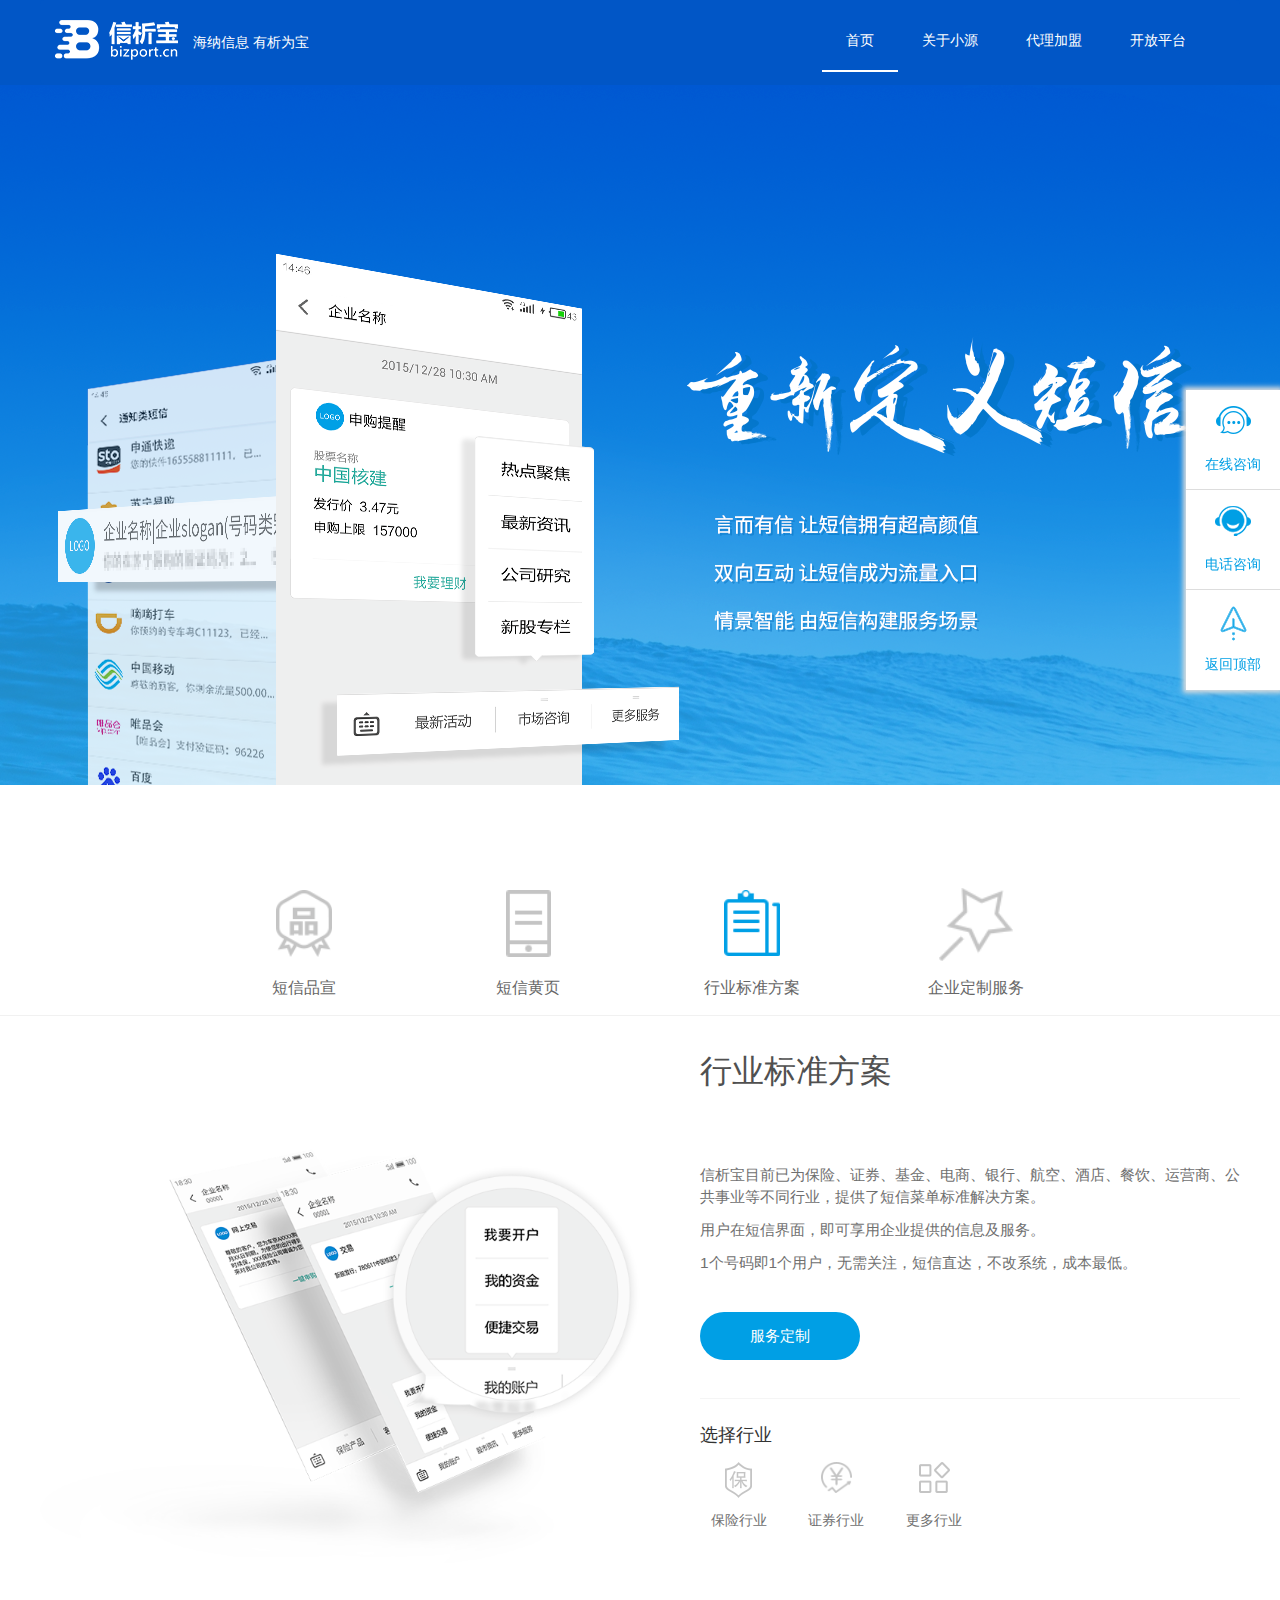
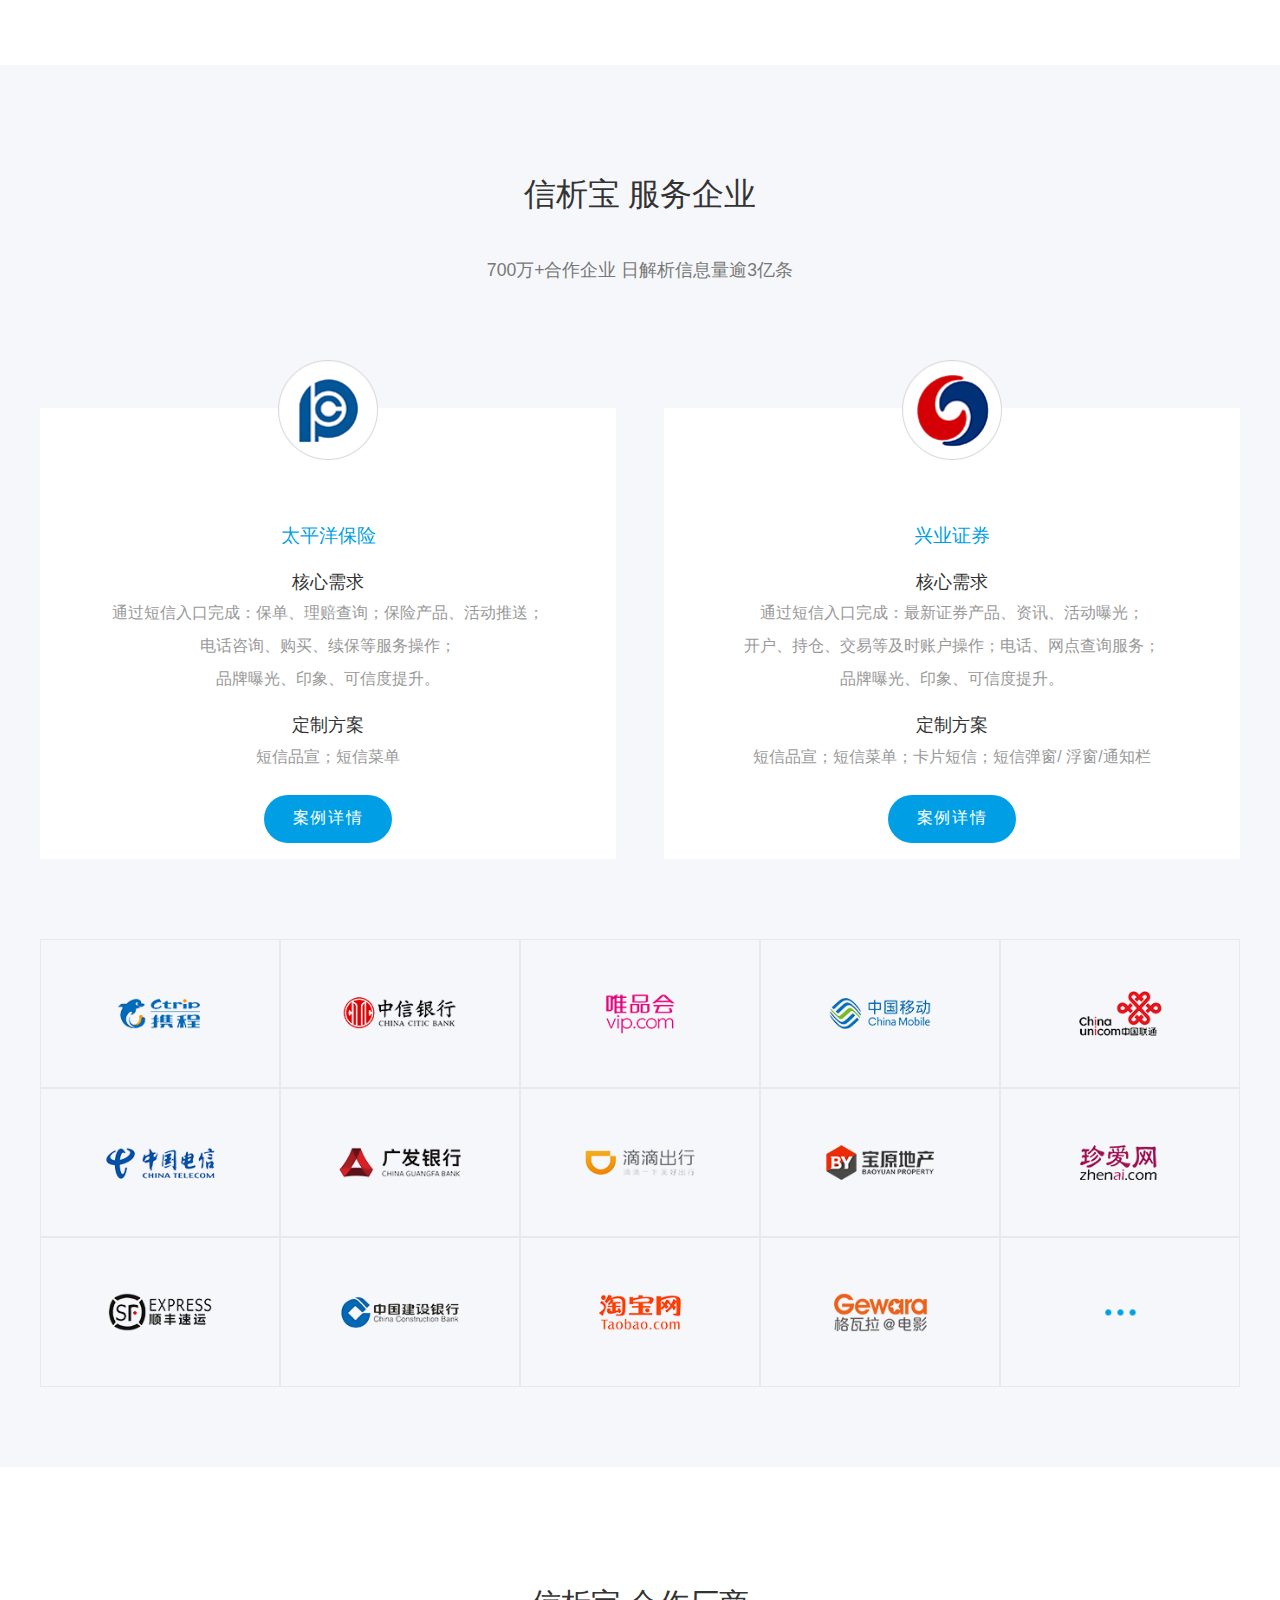
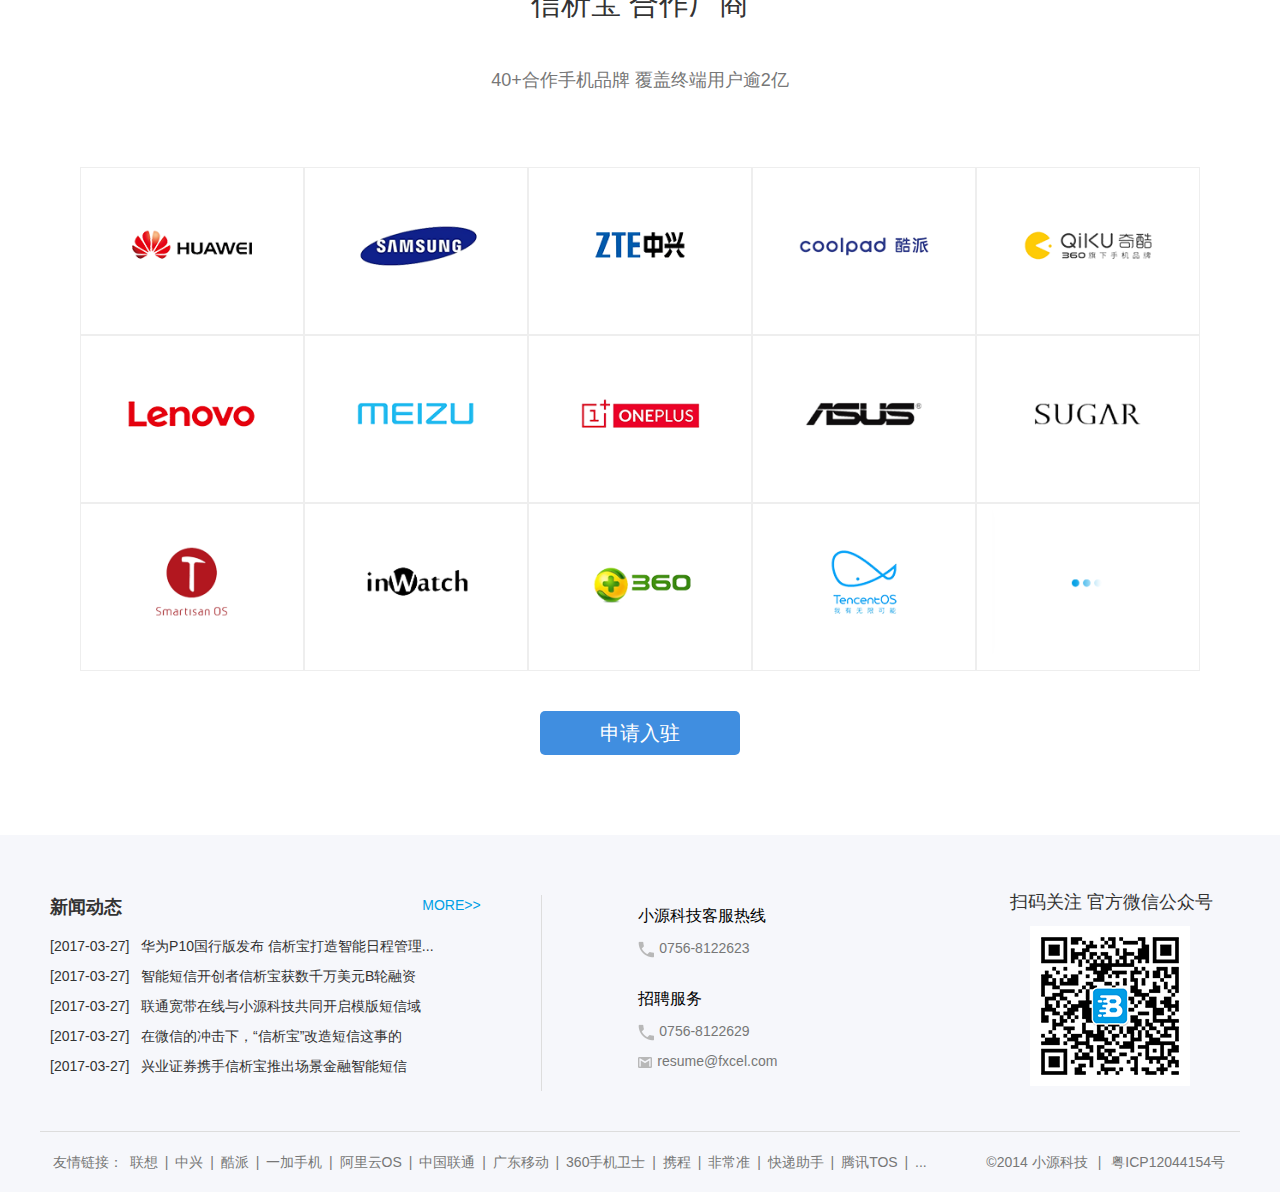
<file: index.html>
<!DOCTYPE html>
<html>  
<head>  
	<meta http-equiv="Content-Type" content="text/html;charset=utf-8" />
	<meta name="keywords" content="信析宝,信析宝智能短信,短信公众号,小源科技,珠海市小源科技有限公司" />  
	<meta name="description" content="小源科技是智能短信概念提出者，信析宝，包含短信公众号（短信菜单）、短信品宣、卡片短信、短信弹窗、短信通知浮窗、卡夹、智能穿戴等，是移动互联网新的智能服务分发和场景流量入口。" />  
	<meta name="viewport" content="width=device-width, initial-scale=1.0, maximum-scale=1.0, user-scalable=0" />  
	<meta name="format-detection" content="telephone=no" />  
	<meta name="apple-mobile-web-app-capable" content="yes" />  
	<meta name="apple-mobile-web-app-status-bar-style" content="black">
	<title>信析宝_重新定义短信_珠海市小源科技有限公司</title>
	<link rel="stylesheet" href="css/bootstrap.css" />
	<link rel="stylesheet" href="css/share.css" />
	<link rel="stylesheet" href="css/navshare.css" />
	<link rel="stylesheet" href="css/index.css" />
	<link rel="stylesheet" href="css/type.css" />
	<link rel="stylesheet" href="css/foot.css" />
	<link rel="stylesheet" href="css/rightside.css" />
	<link rel="stylesheet" type="text/css" href="css/amend.css"/>
</head>
<body>
	<div class="bgcolor_blue_light nav_box">
		<nav class="navbar bgcolor_blue_light navbar-default wm1200" role="navigation">
			<div class="container-fluid"> 
				<div class="navbar-header">
					<button type="button" class="navbar-toggle" data-toggle="collapse"
							data-target="#example-navbar-collapse">
						<span class="icon-bar"></span>
						<span class="icon-bar"></span>
						<span class="icon-bar"></span>
					</button>
					<a class="logo" href="index.html"><img class="responsive img-responsive" src="./images/img/logo.png" /></a>
					<span class="logospan">海纳信息&nbsp;有析为宝</span>	
				</div>
				<div class="collapse navbar-collapse float_right" id="example-navbar-collapse">
					<ul class="nav navbar-nav">
						<li class="active"><a href="index.html">首页</a></li>
						<li class="li4">
							<a>关于小源</a>
							<div>
								<a href="brief.html">小源简介</a>
								<a href="newsstatus.html">企业动态</a>
								<a href="recruitment.html">招聘服务</a>
							</div>
						</li>
<!--						<li><a href="">产品</a></li>-->
						<li><a href="agent.html">代理加盟</a></li>
						
						<li><a href="">开放平台</a></li>
					</ul>
				</div>
			</div>
		</nav>
	</div>
	<a href="http://p.qiao.baidu.com/cps/chat?siteId=10731312&userId=23856574" class="banner_box banner_box1"></a>
		<div class="tab_control">
				<div class="options">
					<div class="row">
						
							<a href="#propaganda" data-toggle="tab" class="col-xs-3">
								
								<div class="row_img">
									
								</div>
								<span>
									短信品宣
								</span>
							</a>
						
						
							<a href="#pages" data-toggle="tab" class="col-xs-3">
								
								<div class="row_img">
									
								</div>
								<span>
									短信黄页
								</span>
								
							</a>
						
						
							<a href="#plan" data-toggle="tab" class="col-xs-3 active">
								
								<div class="row_img">
									
								</div>
								<span>
									行业标准方案
								</span>
							</a>
						
							<a href="#menu" data-toggle="tab" class="col-xs-3">
								
								<div class="row_img">
									
								</div>
								<span>
									企业定制服务
								</span>
								
							</a>
					</div>
				</div>
			
				<div class="tab-content">
					
					<div class="tab-pane fade change_back" id="custom">
						<div class="one">
							<div class="content_img">
								<img src="./images/img/kapian.png"/>
							</div>
							<div class="content_text">
								<div class="_top">
									<h1>卡片短信</h1>
									<p>100%短信分析识别准确率。</p>
									<p>自动筛选短信文本中的关键信息，构建场景化卡片进行展示。</p>
									<p>并增加相应下一步服务按钮，场景化流量入口。</p>
									<button><a href="http://p.qiao.baidu.com/cps/chat?siteId=10731312&userId=23856574">定制咨询</a></button>
								</div>
								<div class="_bottom">
									<h4>点击查看 更多服务</h4>
									<div class="">
										<a href="#menu" class="" data-toggle="tab">
											短信菜单
										</a>
										<a href="#twooo" class="" data-toggle="tab">卡片短信</a>
										<a href="#kj" class="" data-toggle="tab">短信卡夹</a>
										<a href="#tc" class="" data-toggle="tab">短信弹窗/浮窗/通知栏</a>
										<a href="#fl" class="" data-toggle="tab">短信分类</a>
										<a href="#cd" class="" data-toggle="tab">智能穿戴</a>
									</div>
								</div>
							</div>
						</div>
					</div>
					<div class="tab-pane fade change_back" id="twooo">
						<div class="one">
							<div class="content_img ">
								<img src="./images/img/kapian.png"/>
							</div>
							<div class="content_text">
								<div class="_top">
									<h1>卡片短信</h1>
									<p>100%短信分析识别准确率。</p>
									<p>自动筛选短信文本中的关键信息，构建场景化卡片进行展示。</p>
									<p>并增加相应下一步服务按钮，场景化流量入口。</p>
									<button><a href="http://p.qiao.baidu.com/cps/chat?siteId=10731312&userId=23856574">定制咨询</a></button>
								</div>
								<div class="_bottom">
									<h4>点击查看 更多服务</h4>
									<div class="">
										<a href="#menu" class="" data-toggle="tab">
											短信菜单
										</a>
										<a href="#twooo" class="active" data-toggle="tab">卡片短信</a>
										<a href="#kj" class="" data-toggle="tab">短信卡夹</a>
										<a href="#tc" class="" data-toggle="tab">短信弹窗/浮窗/通知栏</a>
										<a href="#fl" class="" data-toggle="tab">短信分类</a>
										<a href="#cd" class="" data-toggle="tab">智能穿戴</a>
									</div>
								</div>
							</div>
						</div>
					</div>
					
					<div class="tab-pane fade change_back" id="cd">
						<div class="one">
							<div class="content_img">
								<img src="./images/img/cd.png"/>
							</div>
							<div class="content_text ">
								<div class="_top">
									<h1>智能穿戴</h1>
									<p>依据短信的行业、场景等属性，进行智能分类。</p>
									<p>用户能够根据自身所需要的服务场景， </p>
									<p>快速定位查找相应短信服务。 </p>
									<button><a href="http://p.qiao.baidu.com/cps/chat?siteId=10731312&userId=23856574">定制咨询</a></button>
								</div>
								<div class="_bottom">
									<h4>点击查看 更多服务</h4>
									<div class="">
										<a href="#menu" class="" data-toggle="tab">
											短信菜单
										</a>
										<a href="#twooo" class="" data-toggle="tab">卡片短信</a>
										<a href="#kj" class="" data-toggle="tab">短信卡夹</a>
										<a href="#tc" class="" data-toggle="tab">短信弹窗/浮窗/通知栏</a>
										<a href="#fl" class="" data-toggle="tab">短信分类</a>
										<a href="#cd" class="active" data-toggle="tab">智能穿戴</a>
									</div>
								</div>
							</div>
						</div>
					</div>
					
					
					
					<div class="tab-pane fade change_back" id="fl">
						<div class="one">
							<div class="content_img">
								<img src="./images/img/fl.png"/>
							</div>
							<div class="content_text">
								<div class="_top">
									<h1>短信分类</h1>
									<p>依据短信的行业、场景等属性，进行智能分类。</p>
									<p>用户能够根据自身所需要的服务场景， </p>
									<p>快速定位查找相应短信服务。 </p>
									<button><a href="http://p.qiao.baidu.com/cps/chat?siteId=10731312&userId=23856574">定制咨询</a></button>
								</div>
								<div class="_bottom">
									<h4>点击查看 更多服务</h4>
									<div class="">
										<a href="#menu" class="" data-toggle="tab">
											短信菜单
										</a>
										<a href="#twooo" class="" data-toggle="tab">卡片短信</a>
										<a href="#kj" class="" data-toggle="tab">短信卡夹</a>
										<a href="#tc" class="" data-toggle="tab">短信弹窗/浮窗/通知栏</a>
										<a href="#fl" class="active" data-toggle="tab">短信分类</a>
										<a href="#cd" class="" data-toggle="tab">智能穿戴</a>
									</div>
								</div>
							</div>
						</div>
					</div>
					
					
					
					<div class="tab-pane fade change_back" id="tc">
						<div class="one">
							<div class="content_img">
								<img src="./images/img/tc.png"/>
							</div>
							<div class="content_text">
								<div class="_top">
									<h1>短信弹窗/浮窗/通知栏</h1>
									<p>3种形态，提取少量关键信息，呈现于手机屏幕。</p>
									<p>第1时间将用户所需服务，呈至指尖。 </p>
									<p>同样可搭配相应下一步场景的服务按钮，便于用户进行操作。</p>
									<button><a href="http://p.qiao.baidu.com/cps/chat?siteId=10731312&userId=23856574">定制咨询</a></button>
								</div>
								<div class="_bottom">
									<h4>点击查看 更多服务</h4>
									<div class="">
										<a href="#menu" class="" data-toggle="tab">
											短信菜单
										</a>
										<a href="#twooo" class="" data-toggle="tab">卡片短信</a>
										<a href="#kj" class="" data-toggle="tab">短信卡夹</a>
										<a href="#tc" class="active" data-toggle="tab">短信弹窗/浮窗/通知栏</a>
										<a href="#fl" class="" data-toggle="tab">短信分类</a>
										<a href="#cd" class="" data-toggle="tab">智能穿戴</a>
									</div>
								</div>
							</div>
						</div>
					</div>
					
					
					
					<div class="tab-pane fade change_back" id="kj">
						<div class="one">
							<div class="content_img">
								<img src="./images/img/kj.png"/>
							</div>
							<div class="content_text">
								<div class="_top">
									<h1>短信卡夹</h1>
									<p>智能化判断部分重要短信（如酒店、机票、火车票、团购等），</p>
									<p> 进行聚合整理，形成卡券，放置在手机桌面或其他系统入口， </p>
									<p>方便及提醒用户快速获知重要信息。</p>
									<button><a href="http://p.qiao.baidu.com/cps/chat?siteId=10731312&userId=23856574">定制咨询</a></button>
								</div>
								<div class="_bottom">
									<h4>点击查看 更多服务</h4>
									<div class="">
										<a href="#menu" class="" data-toggle="tab">
											短信菜单
										</a>
										<a href="#twooo" class="" data-toggle="tab">卡片短信</a>
										<a href="#kj" class="active" data-toggle="tab">短信卡夹</a>
										<a href="#tc" class="" data-toggle="tab">短信弹窗/浮窗/通知栏</a>
										<a href="#fl" class="" data-toggle="tab">短信分类</a>
										<a href="#cd" class="" data-toggle="tab">智能穿戴</a>
									</div>
								</div>
							</div>
						</div>
					</div>
					
					
					
					
					<div class="tab-pane fade change_back" id="menu">
						<div class="one">
							<div class="content_img">
								<img src="./images/img/menu.png"/>
							</div>
							<div class="content_text">
								<div class="_top">
									<h1>短信菜单</h1>
									<p>依据企业个性化需求，量身定制短信菜单解决方案。</p>
									<p>用户在短信界面，即可唤起企业提供的H5、APP、及其它功能服务。</p>
									<!--<p>1个号码1个用户，无需关注，短信直达，不改系统，成本最低</p>-->
									<button><a href="http://p.qiao.baidu.com/cps/chat?siteId=10731312&userId=23856574">定制咨询</a></button>
								</div>
								<div class="_bottom">
									<h4>点击查看 更多服务</h4>
									<div class="">
										<a href="#menu" class="active" data-toggle="tab">
											短信菜单
										</a>
										<a href="#twooo" class="" data-toggle="tab">卡片短信</a>
										<a href="#kj" class="" data-toggle="tab">短信卡夹</a>
										<a href="#tc" class="" data-toggle="tab">短信弹窗/浮窗/通知栏</a>
										<a href="#fl" class="" data-toggle="tab">短信分类</a>
										<a href="#cd" class="" data-toggle="tab">智能穿戴</a>
									</div>
								</div>
							</div>
						</div>
					</div>
					
					<div class="tab-pane fade" id="propaganda">
						<div class="one">
							<div class="content_img">
								<img src="./images/img/pinxuan.png"/>
							</div>
							<div class="content_text">
								<div class="_top">
									<h1>短信品宣</h1>
									<p>企业LOGO、名称、标语、号码用途等认证信息，一目了然。</p>
									<p>企业品牌曝光度，用户品牌形象，及短信来源、内容的可信度，大幅提高。</p>
									
									<button><a href="http://p.qiao.baidu.com/cps/chat?siteId=10731312&userId=23856574">服务定制</a></button>
								</div>
								
							</div>
						</div>
					</div>
					
					
					<div class="tab-pane fade" id="pages">
						<div class="one">
							<div class="content_img">
								<img src="images/duanxinhuangye.png"/>
							</div>
							<div class="content_text">
								<div class="_top px hy">
									<h1>短信黄页</h1>
									<p>短信黄页为企业提供“VI认证识别”与“黄页菜单”2大短信增值服务。</p>
									<p>在短信列表和短信内容界面，企业VI认证信息得意完整展示。</p>
									<p>黄页菜单为用户集成提供企业名片、服务热线、企业地址3项服务。</p>
									<button><a href="http://p.qiao.baidu.com/cps/chat?siteId=10731312&userId=23856574">服务定制</a></button>
								</div>
								
							</div>
						</div>
					</div>
					
					
					<div class="tab-pane fade plan in active" id="plan">
						<div class="one">
							<div class="content_img">
								<img src="./images/img/fangan.png"/>
							</div>
							<div class="content_text">
								<div class="_top">
									<h1>行业标准方案</h1>
									<p>信析宝目前已为保险、证券、基金、电商、银行、航空、酒店、餐饮、运营商、公共事业等不同行业，提供了短信菜单标准解决方案。</p>
									<p>用户在短信界面，即可享用企业提供的信息及服务。</p>
									<p>1个号码即1个用户，无需关注，短信直达，不改系统，成本最低。</p>
									<!--<p>1个号码1个用户，无需关注，短信直达，不改系统，成本最低</p>-->
									<button><a href="http://p.qiao.baidu.com/cps/chat?siteId=10731312&userId=23856574">服务定制</a></button>
								</div>
								<div class="_bottom">
									<h4>选择行业</h4>
									<div class="">
										<a href="#insurance" class="" data-toggle="tab">
											保险行业
										</a>
										<a href="#securities" class="" data-toggle="tab">证券行业</a>
										<a href="http://p.qiao.baidu.com/cps/chat?siteId=10731312&userId=23856574" class="">更多行业</a>
									</div>
								</div>
							</div>
						</div>
					</div>
					
					<div class="tab-pane fade plan bx" id="insurance">
						<div class="one">
							<div class="content_img">
								<img src="./images/img/baoxian.png"/>
							</div>
							<div class="content_text">
								<div class="_top">
									<h1>保险行业 标准方案</h1>
									<p>3个主菜单，合计8个服务/流量入口。</p>
									<p>保险产品：基于企业不同服务各异；</p>
									<p>客户服务：理赔查询、保单查询；</p>
									<p>话题互动：保险案例、保险礼遇；</p>
									<p>用户点击菜单，跳转至企业提供的H5页面。</p>
									<button><a href="http://p.qiao.baidu.com/cps/chat?siteId=10731312&userId=23856574">服务定制</a></button>
								</div>
								<div class="_bottom">
									<h4>选择行业</h4>
									<div class="">
										<a href="#insurance" class="active" data-toggle="tab">
											保险行业
										</a>
										<a href="#securities" class="" data-toggle="tab">证券行业</a>
										<a href="http://p.qiao.baidu.com/cps/chat?siteId=10731312&userId=23856574" class="">更多行业</a>
									</div>
								</div>
							</div>
						</div>
					</div>
					
					<div class="tab-pane fade plan zq" id="securities">
						<div class="one">
							<div class="content_img">
								<img src="./images/img/baoxian.png"/>
							</div>
							<div class="content_text">
								<div class="_top">
									<h1>证券行业 标准方案</h1>
									<p>3个主菜单，合计10项服务/流量入口。</p>
									<p>我的账户：我要开户、我的资金、便捷交易；</p>
									<p>股市资讯：市场行情、今日新股、头条要闻；</p>
									<p>更多服务：在线客服、服务直达、网点查询、网点热线；</p>
									<p>用户点击菜单，跳转至企业提供的H5、APP、及其他功能服务页面。</p>
									<button><a href="http://p.qiao.baidu.com/cps/chat?siteId=10731312&userId=23856574">服务定制</a></button>
								</div>
								<div class="_bottom">
									<h4>选择行业</h4>
									<div class="">
										<a href="#insurance" class="" data-toggle="tab">
											保险行业
										</a>
										<a href="#securities" class="active" data-toggle="tab">证券行业</a>
										<a href="http://p.qiao.baidu.com/cps/chat?siteId=10731312&userId=23856574" class="">更多行业</a>
									</div>
								</div>
							</div>
						</div>
					</div>
					<div class="" style="clear: both;">
						
					</div>
		</div>
		
		
		
		<div class="service">
					
					
					
					
					<div class="top">
						<h2>信析宝 服务企业</h2>
						<h4>700万+合作企业 日解析信息量逾3亿条</h4>
						<div class="row">
							<div class="col-xs-4">
								<img src="./images/img/36.png"/>
								<h4>太平洋保险</h4>
								<h5>核心需求</h5>
								<p>通过短信入口完成：保单、理赔查询；保险产品、活动推送；</p>
								<p>电话咨询、购买、续保等服务操作；</p>
								<p>品牌曝光、印象、可信度提升。</p>
								<h5>定制方案</h5>
								<p>短信品宣；短信菜单</p>
								<button><a href="#">案例详情</a></button>
							</div>
							<div class="col-xs-4 two">
								<img src="./images/img/35.png"/>
								<h4>兴业证券</h4>
								<h5>核心需求</h5>
								<p>通过短信入口完成：最新证券产品、资讯、活动曝光；</p>
								<p>开户、持仓、交易等及时账户操作；电话、网点查询服务；</p>
								<p>品牌曝光、印象、可信度提升。</p>
								<h5>定制方案</h5>
								<p>短信品宣；短信菜单；卡片短信；短信弹窗/	浮窗/通知栏</p>
								<button><a href="#">案例详情</a></button>
							</div>
						</div>
					</div>	
					
					<div class="service_bottom">
						<div class="row">
							<div class="col-xs-4 col-sm-3">
								<img src="./images/img/service_firm15.png"/>
							</div>
							<div class="col-xs-4 col-sm-3">
								<img src="./images/img/service_firm3.png"/>
							</div>
							<div class="col-xs-4 col-sm-3">
								<img src="./images/img/service_firm9.png"/>
							</div>
							<div class="col-xs-4 col-sm-3">
								<img src="./images/img/service_firm11.png"/>
							</div>
							<div class="col-xs-4 col-sm-3">
								<img src="./images/img/service_firm13.png"/>
							</div>
							<div class="col-xs-4 col-sm-3">
								<img src="./images/img/service_firm2.png"/>
							</div>
							<div class="col-xs-4 col-sm-3">
								<img src="./images/img/service_firm8.png"/>
							</div>
							<div class="col-xs-4 col-sm-3">
								<img src="./images/img/service_firm10.png"/>
							</div>
							<div class="col-xs-4 col-sm-3">
								<img src="./images/img/service_firm12.png"/>
							</div>
							<div class="col-xs-4 col-sm-3">
								<img src="./images/img/service_firm14.png"/>
							</div>
							<div class="col-xs-4 col-sm-3">
								<img src="./images/img/service_firm1.png"/>
							</div>
							<div class="col-xs-4 col-sm-3">
								<img src="./images/img/service_firm7.png"/>
							</div>
							<div class="col-xs-4 col-sm-3">
								<img src="./images/img/service_firm4.png"/>
							</div>
							<div class="col-xs-4 col-sm-3">
								<img src="./images/img/service_firm6.png"/>
							</div><div class="col-xs-4 col-sm-3">
								<img src="./images/img/service_firm5.png"/>
							</div>
						</div>
				</div>
					</div>
		</div>
	<div class="type_box">
		<div class="type wm1200">
			<div>
				<header>
					<h2>信析宝&nbsp;合作厂商</h2>
					<p>40+合作手机品牌&nbsp;覆盖终端用户逾2亿</p>
				</header>
				<ul>
					<li class="col-sm-3 col-xs-4 col"><img class="responsive img-responsive" src="./images/img/typesign15.png" /></li>
					<li class="col-sm-3 col-xs-4 col"><img class="responsive img-responsive" src="./images/img/typesign16.png" /></li>
					<li class="col-sm-3 col-xs-4 col"><img class="responsive img-responsive" src="./images/img/typesign17.png" /></li>
					<li class="col-sm-3 col-xs-4 col"><img class="responsive img-responsive" src="./images/img/typesign18.png" /></li>
					<li class="col-sm-3 col-xs-4 col"><img class="responsive img-responsive" src="./images/img/typesign19.png" /></li>
					<li class="col-sm-3 col-xs-4 col"><img class="responsive img-responsive" src="./images/img/typesign20.png" /></li>
					<li class="col-sm-3 col-xs-4 col"><img class="responsive img-responsive" src="./images/img/typesign21.png" /></li>
					<li class="col-sm-3 col-xs-4 col"><img class="responsive img-responsive" src="./images/img/typesign22.png" /></li>
					<li class="col-sm-3 col-xs-4 col"><img class="responsive img-responsive" src="./images/img/typesign23.png" /></li>
					<li class="col-sm-3 col-xs-4 col"><img class="responsive img-responsive" src="./images/img/typesign24.png" /></li>
					<li class="col-sm-3 col-xs-4 col"><img class="responsive img-responsive" src="./images/img/typesign25.png" /></li>
					<li class="col-sm-3 col-xs-4 col"><img class="responsive img-responsive" src="./images/img/typesign26.png" /></li>
					<li class="col-sm-3 col-xs-4 col"><img class="responsive img-responsive" src="./images/img/typesign27.png" /></li>
					<li class="col-sm-3 col-xs-4 col"><img class="responsive img-responsive" src="./images/img/typesign28.png" /></li>
					<li class="col-sm-3 col-xs-4 col"><img class="responsive img-responsive" src="./images/img/typesignmore.png" /></li>
				</ul>
				<a class="join_in color_white_base" href="http://p.qiao.baidu.com/cps/chat?siteId=10731312&userId=23856574">申请入驻</a>
			</div>
		</div>
	</div>


	<div class="footer_box bgcolor_gray_base">
		<div class="footer wm1200">
			<div class="footer_up">
				<div class="col-sm-5 col-xs-12 col first">
					<header>
						<p>新闻动态</p>
						<a href="newsstatus.html">MORE&gt;&gt;</a>
					</header>
					<ul>
						<li><a href="newsartical.html">[2017-03-27]&nbsp;&nbsp;&nbsp;华为P10国行版发布 信析宝打造智能日程管理...</a></li>
						<li><a href="newsartical.html">[2017-03-27]&nbsp;&nbsp;&nbsp;智能短信开创者信析宝获数千万美元B轮融资</a></li>
						<li><a href="newsartical.html">[2017-03-27]&nbsp;&nbsp;&nbsp;联通宽带在线与小源科技共同开启模版短信域</a></li>
						<li><a href="newsartical.html">[2017-03-27]&nbsp;&nbsp;&nbsp;在微信的冲击下，“信析宝”改造短信这事的</a></li>
						<li><a href="newsartical.html">[2017-03-27]&nbsp;&nbsp;&nbsp;兴业证券携手信析宝推出场景金融智能短信</a></li>
					</ul>
				</div>
				<div class="col-sm-4 col-xs-12 col footer_second">
					<ul>
						<li class="">
							<p class="p">小源科技客服热线</p>
							<p><img src="./images/icon/icon14.png" />0756-8122623</p>
						</li>
						<li class="">
							<p class="p">招聘服务</p>
							<p><img src="./images/icon/icon14.png" />0756-8122629</p>
							<p><img src="./images/icon/icon15.png" />resume@fxcel.com</p>
						</li>
					</ul>
				</div>
				<div class="col-sm-3 col-xs-12 col footer_last">
					<div>
						<span>扫码关注&nbsp;官方微信公众号</span>
						<img src="./images/img/twobarcode.png" alt="">
					</div>
				</div>
			</div>
			<div class="footer_down">
				<div class="clearfix">
					<p class="p1">
						<span>友情链接：</span>
						<a href="">联想</a>
						<span>|</span>
						<a href="">中兴</a>
						<span>|</span>
						<a href="">酷派</a>
						<span>|</span>
						<a href="">一加手机</a>
						<span>|</span>
						<a href="">阿里云OS</a>
						<span>|</span>
						<a href="">中国联通</a>
						<span>|</span>
						<a href="">广东移动</a>
						<span>|</span>
						<a href="">360手机卫士</a>
						<span>|</span>
						<a href="">携程</a>
						<span>|</span>
						<a href="">非常准</a>
						<span>|</span>
						<a href="">快递助手</a>
						<span>|</span>
						<a href="">腾讯TOS</a>
						<span>|</span>
						<a href="">...</a>
					</p>
					<p class="p2"><span>&copy;2014 小源科技</span><span>|</span><span>粤ICP12044154号</span></p>
				</div>
			</div>
		</div>
	</div>
	
	
	
	
	<div class="rightside">
		<a class="a1" href="http://p.qiao.baidu.com/cps/chat?siteId=10731312&userId=23856574"><i></i><span>在线咨询</span></a>
		<a id="sidecall" class="a2" href="tel://0756-8122623"><i></i><span>电话咨询</span><p>0756-8122623</p></a>
		<a id="returnTop" class="a3"><i></i><span>返回顶部</span></a>
	</div>


	<script src="js/jquery-3.2.1.min.js"></script>
	<script src="js/bootstrap.min.js"></script>
	<script src="js/navshare.js"></script>
	<script src="js/index.js"></script>
	<script src="js/rightside.js"></script>


<script> var _hmt = _hmt || []; (function() { var hm = document.createElement("script"); hm.src = "https://hm.baidu.com/hm.js?0ab50e3b3d634b53a1cbb4b9a9329905"; var s = document.getElementsByTagName("script")[0]; s.parentNode.insertBefore(hm, s); })(); </script>

</body>
</html>
</file>
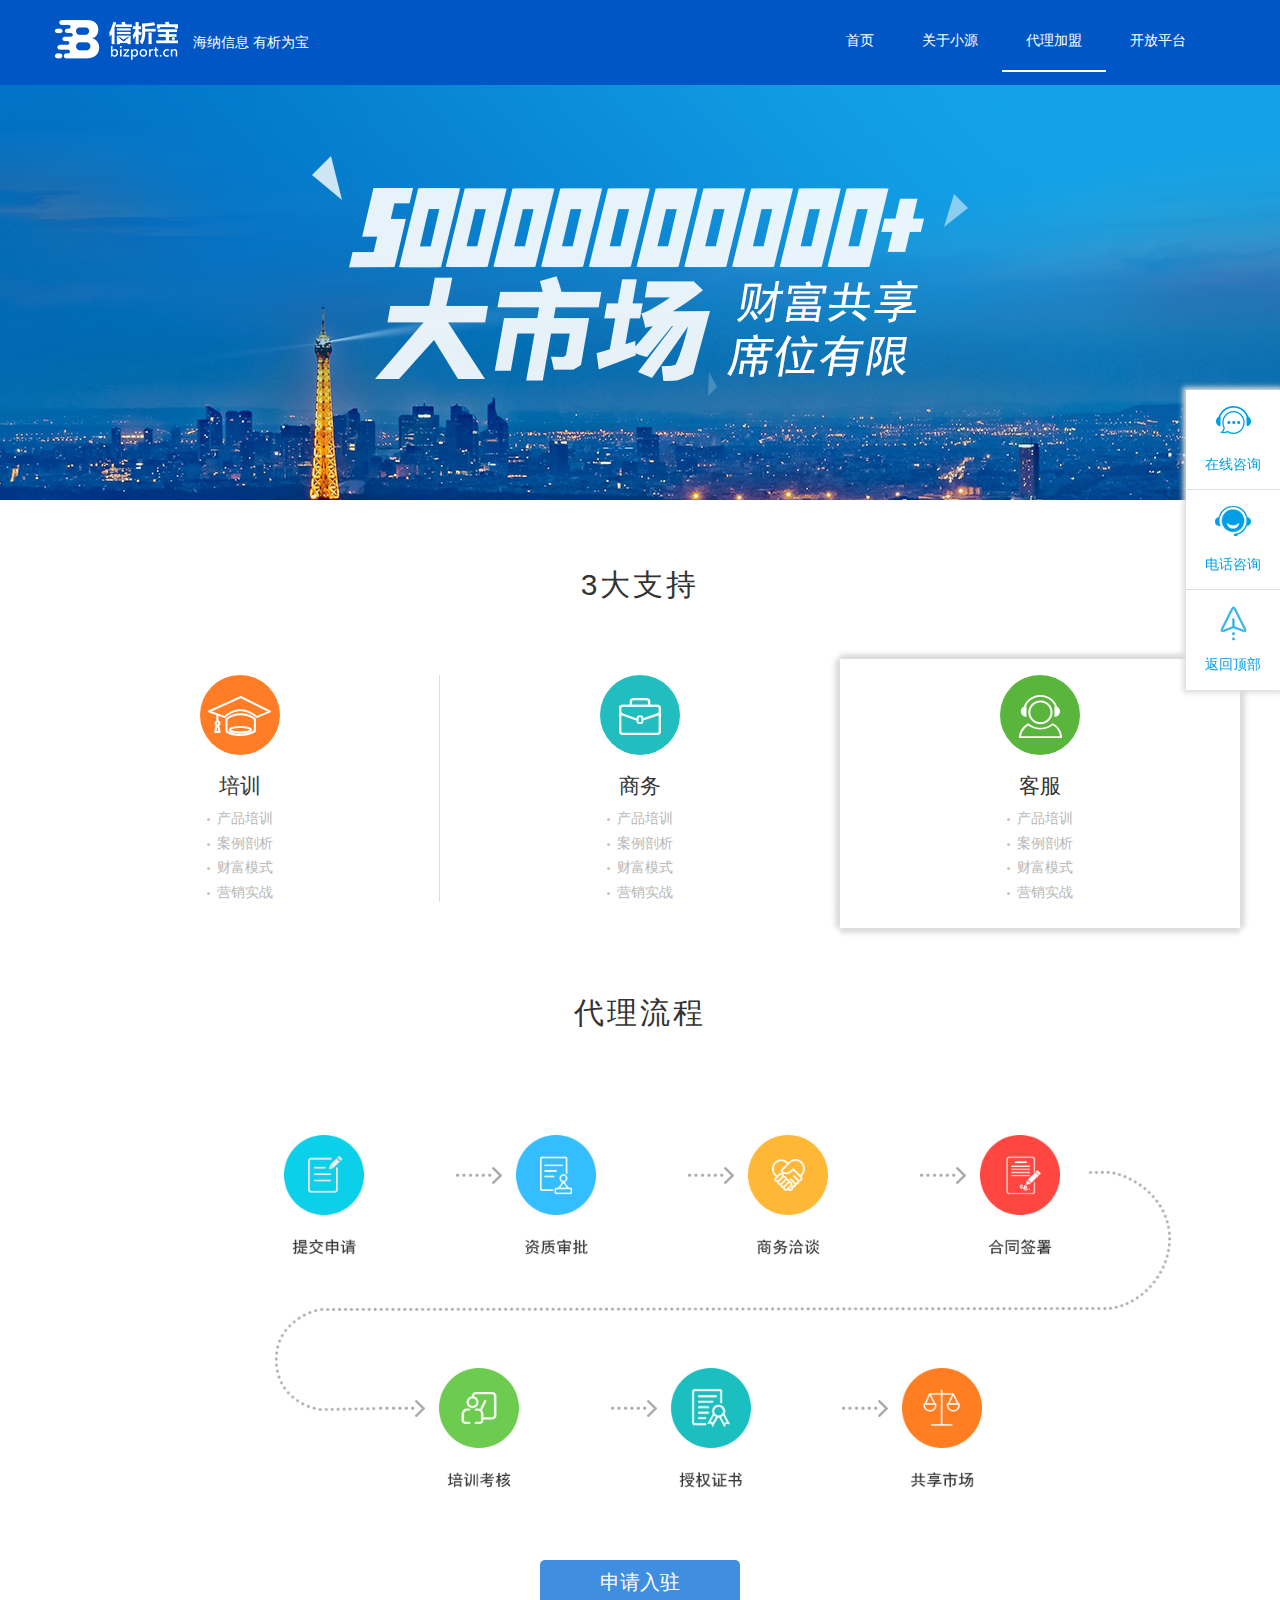
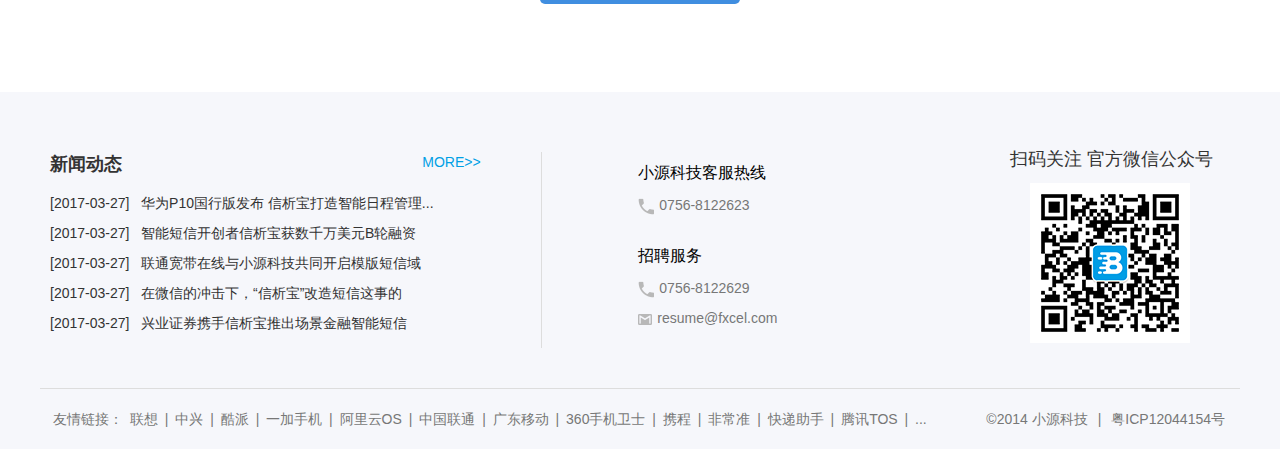
<file: agent.html>
<!DOCTYPE html>
<html>
	<head>
		<meta http-equiv="Content-Type" content="textml;charset=utf-8" />
		<meta name="keywords" content="信析宝代理加盟,智能短信代理加盟,短信公众号代理加盟,珠海小源科技" />  
		<meta name="description" content="信析宝智能短信代理加盟，短信公众号代理加盟，政策，价格，业务支持，服务支持，申请入口。" />  
		<meta name="viewport" content="width=device-width, initial-scale=1.0, maximum-scale=1.0, user-scalable=0" />  
		<meta name="format-detection" content="telephone=no" />  
		<meta name="apple-mobile-web-app-capable" content="yes" />  
		<meta name="apple-mobile-web-app-status-bar-style" content="black">
		<title>信析宝智能短信申请代理_短信菜单代理价格_珠海市小源科技有限公司</title>
		
		<link rel="stylesheet" type="text/css" href="css/bootstrap.css"/>
		<link rel="stylesheet" href="css/share.css" />
		<link rel="stylesheet" href="css/navshare.css" />
		<link rel="stylesheet" type="text/css" href="css/agent.css"/>
		<link rel="stylesheet" href="css/foot.css" />
		<link rel="stylesheet" href="css/rightside.css" />
	</head>
	<body>
	<div class="bgcolor_blue_light nav_box">
		<nav class="navbar bgcolor_blue_light navbar-default wm1200" role="navigation">
			<div class="container-fluid"> 
				<div class="navbar-header">
					<button type="button" class="navbar-toggle" data-toggle="collapse"
							data-target="#example-navbar-collapse">
						<span class="icon-bar"></span>
						<span class="icon-bar"></span>
						<span class="icon-bar"></span>
					</button>
					<a class="logo" href="index.html"><img class="responsive img-responsive" src="./images/img/logo.png" /></a>
					<span class="logospan">海纳信息&nbsp;有析为宝</span>	
				</div>
				<div class="collapse navbar-collapse float_right" id="example-navbar-collapse">
					<ul class="nav navbar-nav">
						<li><a href="index.html">首页</a></li>
						<li class="li4">
							<a>关于小源</a>
							<div>
								<a href="brief.html">小源简介</a>
								<a href="newsstatus.html">企业动态</a>
								<a href="recruitment.html">招聘服务</a>
							</div>
						</li>
						<li class="active"><a href="agent.html">代理加盟</a></li>
<!--						<li><a href="">产品</a></li>-->
						
						
						<li><a href="">开放平台</a></li>
					</ul>
				</div>
			</div>
		</nav>
	</div>
	<a href="" class="banner_box banner_box5"></a>
		<div class="support">
			<h2>3大支持</h2>
			<div class="row">
				<div class="col-xs-4 support_num">
					<div class="border_right">
						<div  class="training">
							<img src="./images/img/training.png"/>
						</div>
						<h3>培训</h3>
						<ul>
							<li><a href="#">产品培训</a></li>
							<li><a href="#">案例剖析</a></li>
							<li><a href="#">财富模式</a></li>
							<li><a href="#">营销实战</a></li>
						</ul>
						</div>
				</div>
				<div class="col-xs-4  support_num">
					<div class="border_right">
						<div  class="training business">
							<img src="./images/img/business.png"/>
						</div>
						<h3>商务</h3>
						<ul>
							<li><a href="#">产品培训</a></li>
							<li><a href="#">案例剖析</a></li>
							<li><a href="#">财富模式</a></li>
							<li><a href="#">营销实战</a></li>
						</ul>
					</div>
				</div>
				<div class="col-xs-4  support_num retive">
					<div class="border_right active">
						<div  class="training customer">
							<img src="./images/img/customer.png"/>
						</div>
						<h3>客服</h3>
						<ul>
							<li><a href="#">产品培训</a></li>
							<li><a href="#">案例剖析</a></li>
							<li><a href="#">财富模式</a></li>
							<li><a href="#">营销实战</a></li>
						</ul>
					</div>
				</div>
			</div>
		</div>
		
		<div class="process">
			<h2>代理流程</h2>
			<div class="row">
				
					
						
							<span href="#" class="col-sm-3 col-xs-6">
							
								<img src="./images/img/apply.png"/>
								
							</span>
						
							<span href="#" class="col-sm-3 col-xs-6">
								
								<img src="./images/img/examine.png"/>
							</span>
						
							<span href="#" class="col-sm-3 col-xs-6">
								
								<img src="./images/img/negotiation.png"/>
							</span>
						
						
							<span href="#" class="col-sm-3 col-xs-6">
								
								<img src="./images/img/signed.png"/>
							</span>
						
						
							<span href="#" class="col-sm-3 col-xs-6 col-sm-offset-2 process_two">
								
								<img src="./images/img/assess.png"/>
							</span>
						
						
							<span href="#" class="col-sm-3 col-xs-6 process_two">
								
								<img src="./images/img/authorization.png"/>
							</span>
						
						
							<span href="#" class="col-sm-3 col-xs-6 process_two last_img">
								
								<img src="./images/img/market.png"/>
							</span>
							<div class="col-sm-12 arrows">
								<img src="./images/img/guide.png"/>
							</div>
				<div class="ruzhu  col-xs-12">
					<button class="btn btn-primary"><a href="http://p.qiao.baidu.com/cps/chat?siteId=10731312&userId=23856574">申请入驻</a></button>
				</div>
			</div>
			
			
		</div>
		

	<div class="footer_box bgcolor_gray_base">
		<div class="footer wm1200">
			<div class="footer_up">
				<div class="col-sm-5 col-xs-12 col first">
					<header>
						<p>新闻动态</p>
						<a href="newsstatus.html">MORE&gt;&gt;</a>
					</header>
					<ul>
						<li><a href="newsartical.html">[2017-03-27]&nbsp;&nbsp;&nbsp;华为P10国行版发布 信析宝打造智能日程管理...</a></li>
						<li><a href="newsartical.html">[2017-03-27]&nbsp;&nbsp;&nbsp;智能短信开创者信析宝获数千万美元B轮融资</a></li>
						<li><a href="newsartical.html">[2017-03-27]&nbsp;&nbsp;&nbsp;联通宽带在线与小源科技共同开启模版短信域</a></li>
						<li><a href="newsartical.html">[2017-03-27]&nbsp;&nbsp;&nbsp;在微信的冲击下，“信析宝”改造短信这事的</a></li>
						<li><a href="newsartical.html">[2017-03-27]&nbsp;&nbsp;&nbsp;兴业证券携手信析宝推出场景金融智能短信</a></li>
					</ul>
				</div>
				<div class="col-sm-4 col-xs-12 col footer_second">
					<ul>
						<li class="">
							<p class="p">小源科技客服热线</p>
							<p><img src="./images/icon/icon14.png" />0756-8122623</p>
						</li>
						<li class="">
							<p class="p">招聘服务</p>
							<p><img src="./images/icon/icon14.png" />0756-8122629</p>
							<p><img src="./images/icon/icon15.png" />resume@fxcel.com</p>
						</li>
					</ul>
				</div>
				<div class="col-sm-3 col-xs-12 col footer_last">
					<div>
						<span>扫码关注&nbsp;官方微信公众号</span>
						<img src="./images/img/twobarcode.png" alt="">
					</div>
				</div>
			</div>
			<div class="footer_down">
				<div class="clearfix">
					<p class="p1">
						<span>友情链接：</span>
						<a href="">联想</a>
						<span>|</span>
						<a href="">中兴</a>
						<span>|</span>
						<a href="">酷派</a>
						<span>|</span>
						<a href="">一加手机</a>
						<span>|</span>
						<a href="">阿里云OS</a>
						<span>|</span>
						<a href="">中国联通</a>
						<span>|</span>
						<a href="">广东移动</a>
						<span>|</span>
						<a href="">360手机卫士</a>
						<span>|</span>
						<a href="">携程</a>
						<span>|</span>
						<a href="">非常准</a>
						<span>|</span>
						<a href="">快递助手</a>
						<span>|</span>
						<a href="">腾讯TOS</a>
						<span>|</span>
						<a href="">...</a>
					</p>
					<p class="p2"><span>&copy;2014 小源科技</span><span>|</span><span>粤ICP12044154号</span></p>
				</div>
			</div>
		</div>
	</div>
	
	
	
	
	<div class="rightside">
		<a class="a1" href="http://p.qiao.baidu.com/cps/chat?siteId=10731312&userId=23856574"><i></i><span>在线咨询</span></a>
		<a id="sidecall" class="a2" href="tel://0756-8122623"><i></i><span>电话咨询</span><p>0756-8122623</p></a>
		<a id="returnTop" class="a3"><i></i><span>返回顶部</span></a>
	</div>
		
		<script src="js/jquery-3.2.1.min.js" type="text/javascript" charset="utf-8"></script>
		<script src="js/bootstrap.min.js" type="text/javascript" charset="utf-8"></script>
		<script src="js/agent.js" type="text/javascript" charset="utf-8"></script>
		<script src="js/navshare.js"></script>
		<script src="js/rightside.js"></script>


<script> var _hmt = _hmt || []; (function() { var hm = document.createElement("script"); hm.src = "https://hm.baidu.com/hm.js?0ab50e3b3d634b53a1cbb4b9a9329905"; var s = document.getElementsByTagName("script")[0]; s.parentNode.insertBefore(hm, s); })(); </script>
	</body>
</html>
</file>
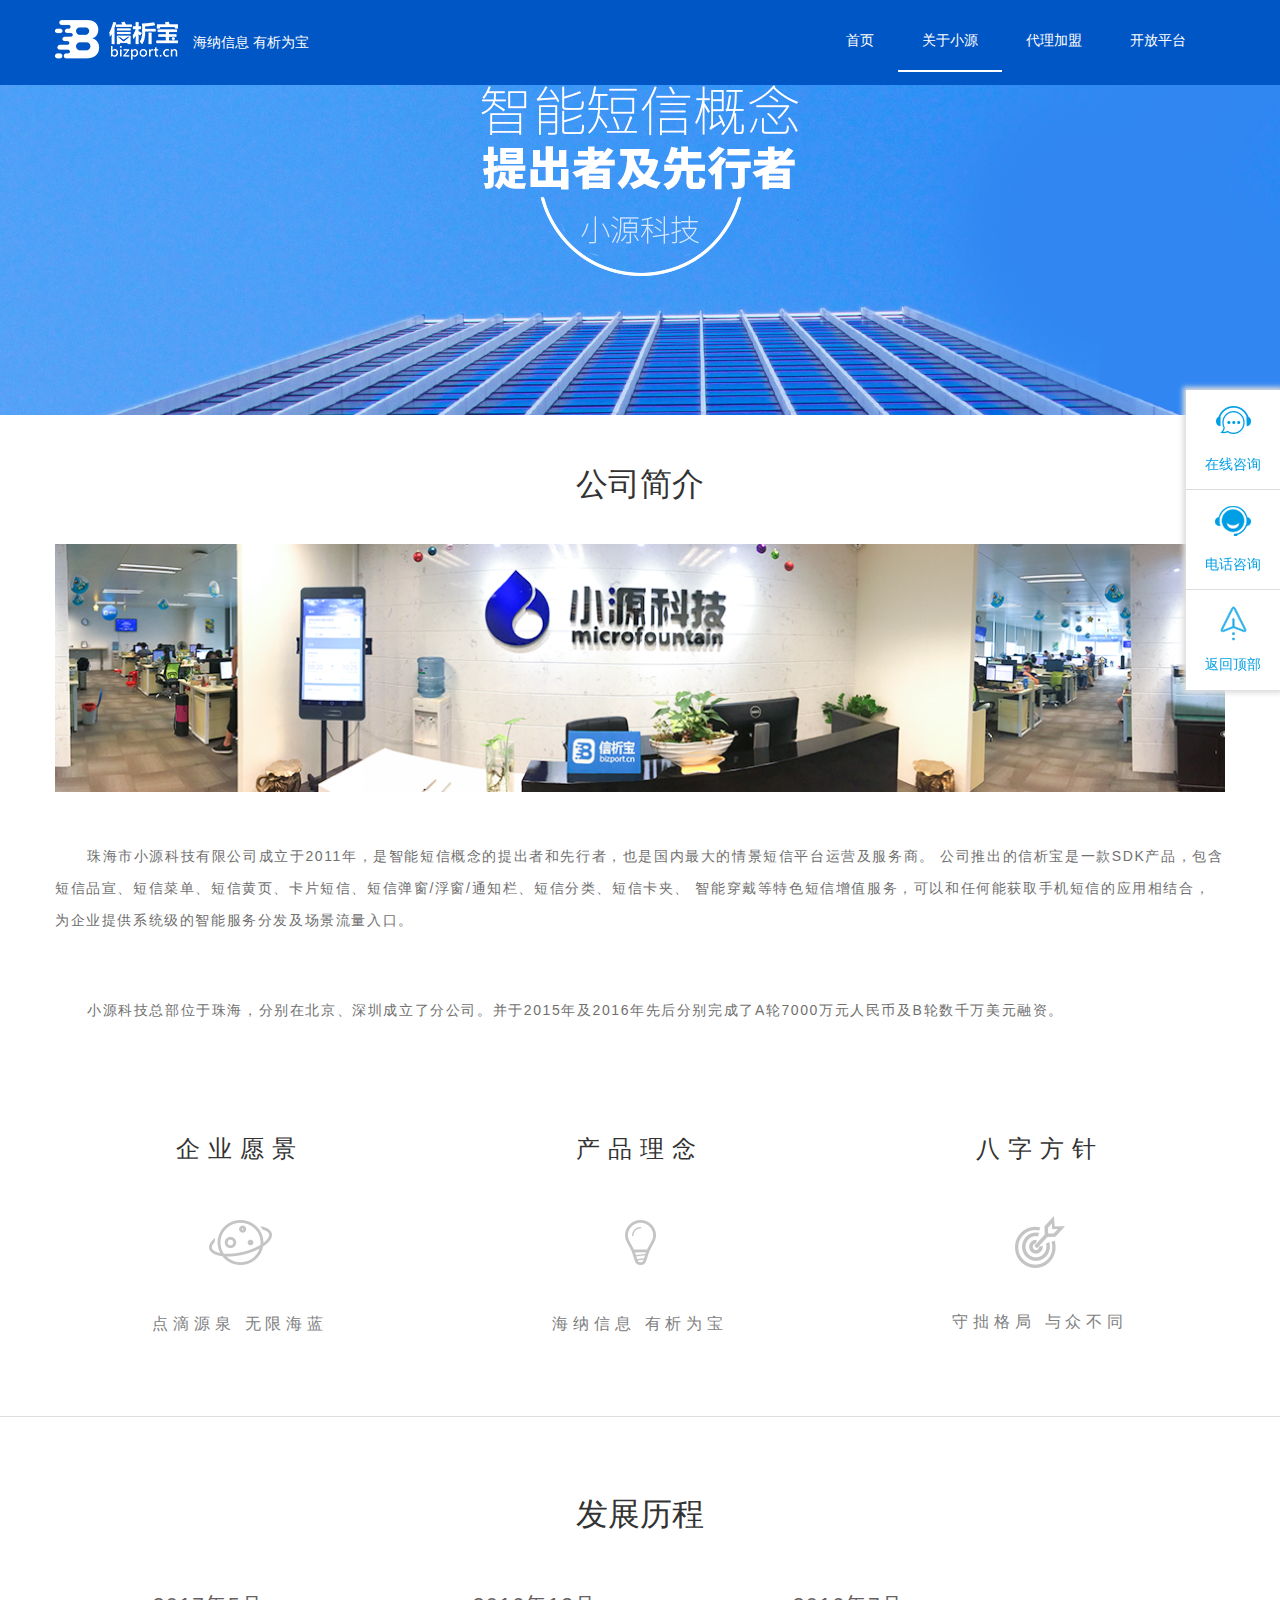
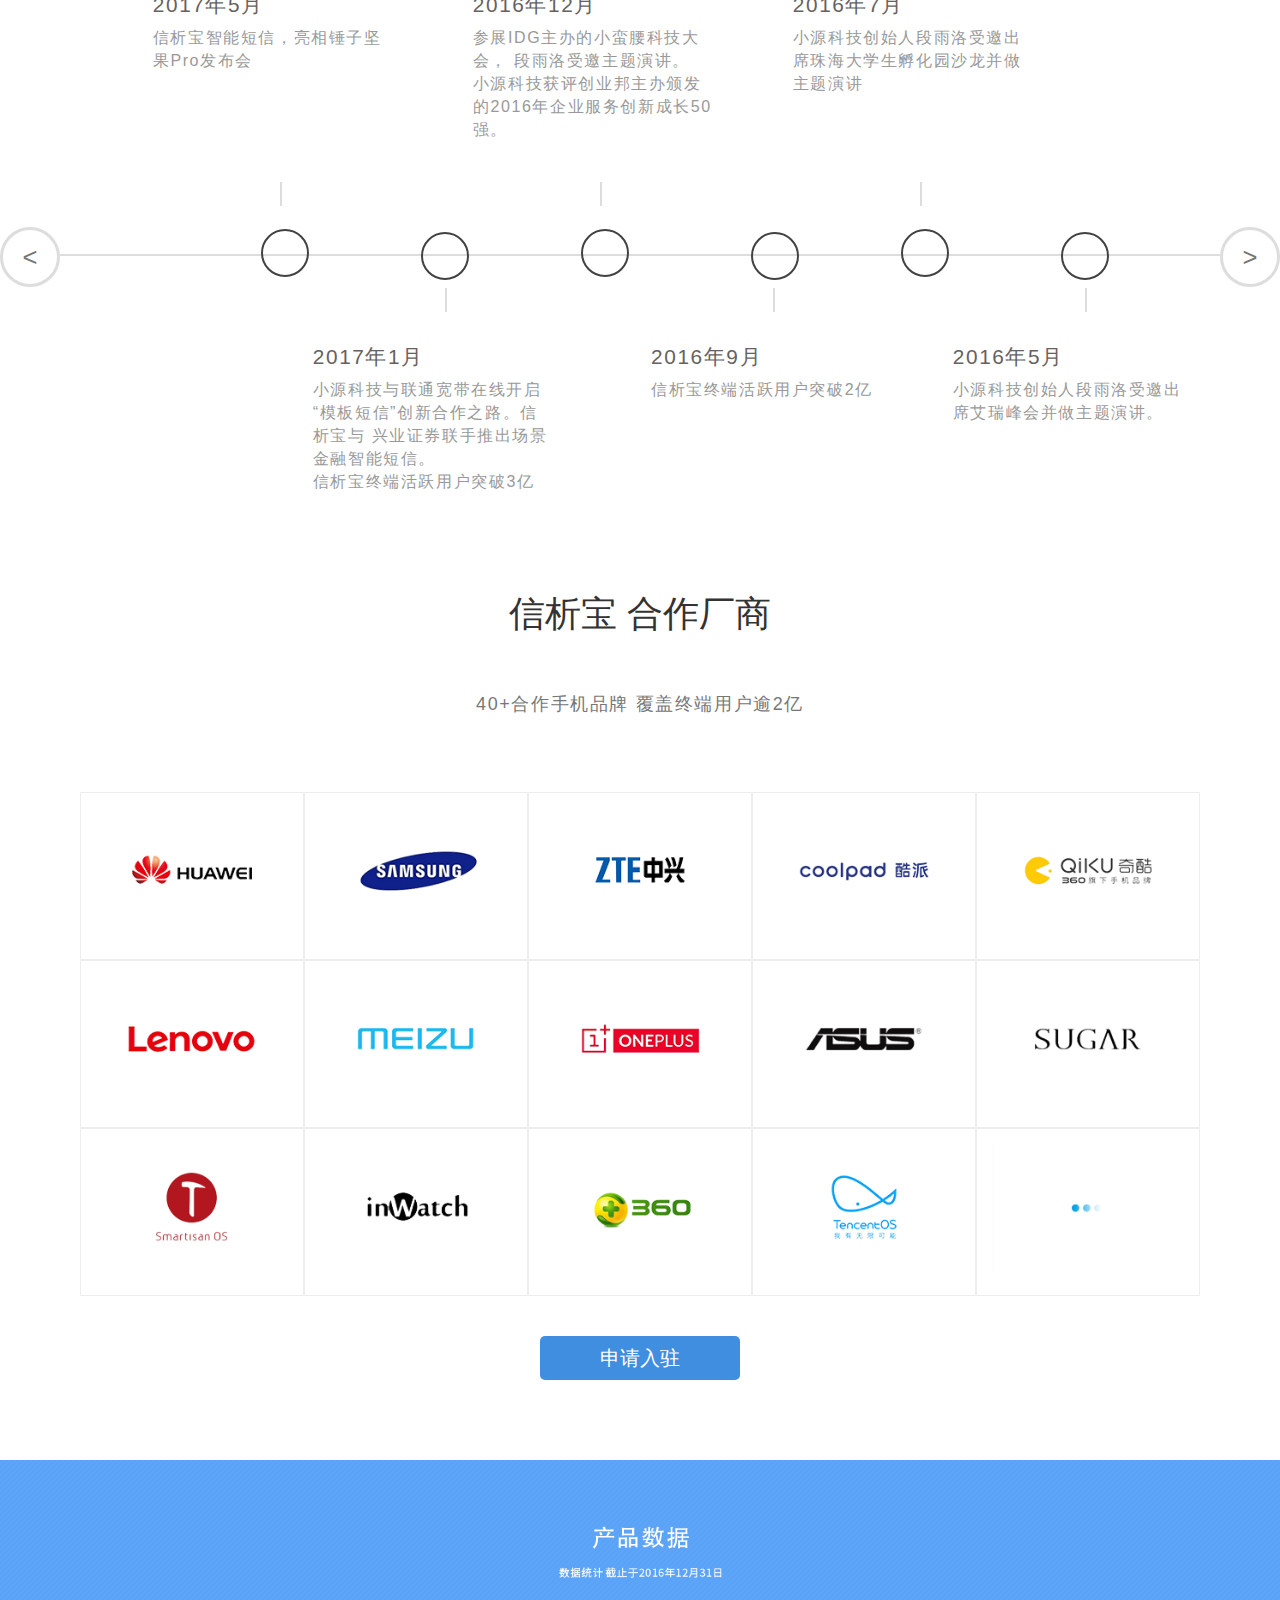
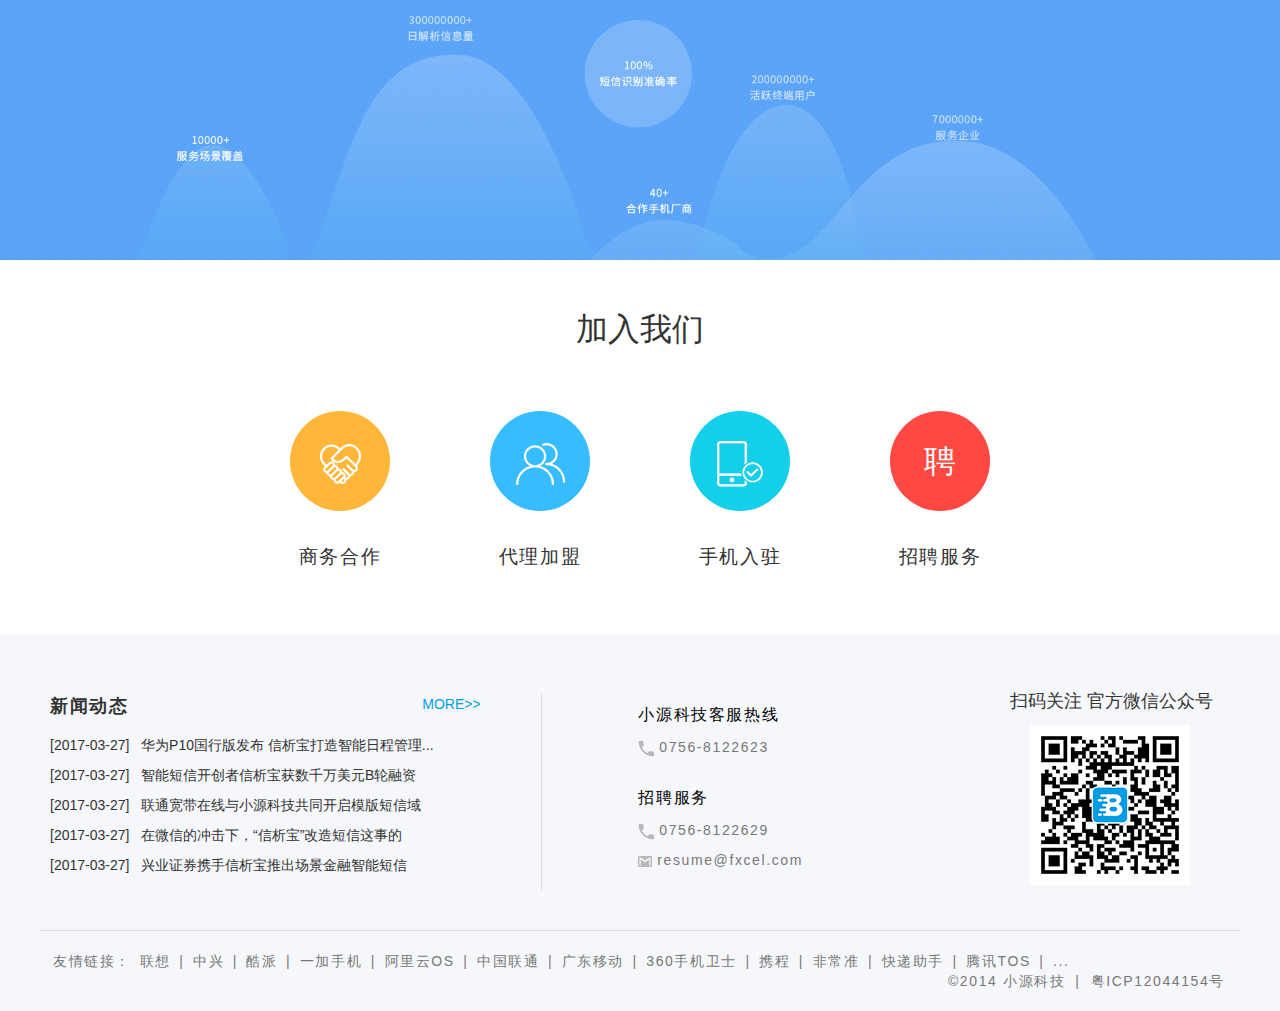
<file: brief.html>
<!DOCTYPE html>
<html>
	<head>
		<meta http-equiv="Content-Type" content="textml;charset=utf-8" />
		<meta name="keywords" content="珠海小源科技前景,珠海小源科技怎么样,小源科技融资,小源科技简介,小源科技地址电话" />  
		<meta name="description" content="珠海市小源科技有限公司成立于2011年，智能短信概念提出者和先行者。在深圳、北京设有分公司。2015年初，获IDG和唯品会超过7300万的A轮融资，2016年底完成数千万美元B轮融资。" />  
		<meta name="viewport" content="width=device-width, initial-scale=1.0, maximum-scale=1.0, user-scalable=0" />  
		<meta name="format-detection" content="telephone=no" />  
		<meta name="apple-mobile-web-app-capable" content="yes" />  
		<meta name="apple-mobile-web-app-status-bar-style" content="black">
		<title>珠海小源科技前景怎么样_专利_融资_地址_电话_珠海市小源科技有限公司</title>
		
		<link rel="stylesheet" type="text/css" href="css/bootstrap.css"/>
		<link rel="stylesheet" type="text/css" href="css/share.css"/>
		<link rel="stylesheet" href="css/navshare.css" />
		<link rel="stylesheet" type="text/css" href="css/synopsis.css"/>
		<link rel="stylesheet" href="css/type.css" />
		<link rel="stylesheet" href="css/foot.css" />
		<link rel="stylesheet" href="css/rightside.css" />
		<link rel="stylesheet" type="text/css" href="css/amend.css"/>
	</head>
	<body>
		<div class="bgcolor_blue_light nav_box">
		<nav class="navbar bgcolor_blue_light navbar-default wm1200" role="navigation">
			<div class="container-fluid"> 
				<div class="navbar-header">
					<button type="button" class="navbar-toggle" data-toggle="collapse"
							data-target="#example-navbar-collapse">
						<span class="icon-bar"></span>
						<span class="icon-bar"></span>
						<span class="icon-bar"></span>
					</button>
					<a class="logo" href="index.html"><img class="responsive img-responsive" src="./images/img/logo.png" /></a>
					<span class="logospan">海纳信息&nbsp;有析为宝</span>	
				</div>
				<div class="collapse navbar-collapse float_right" id="example-navbar-collapse">
					<ul class="nav navbar-nav">
						<li><a href="index.html">首页</a></li>
						<li class="active li4">
							<a>关于小源</a>
							<div>
								<a href="brief.html">小源简介</a>
								<a href="newsstatus.html">企业动态</a>
								<a href="recruitment.html">招聘服务</a>
							</div>
						</li>
<!--						<li><a href="">产品</a></li>-->
						<li><a href="agent.html">代理加盟</a></li>
						
						<li><a href="">开放平台</a></li>
					</ul>
				</div>
			</div>
		</nav>
	</div>
	<a href="" class="banner_box banner_box4"></a>
		<div class="introduce">
			<h2>公司简介</h2>
				<div class="row">
					<img src="./images/img/synopsis.png" class="col-xs-12"/>
					<p class="col-xs-12">
						珠海市小源科技有限公司成立于2011年，是智能短信概念的提出者和先行者，也是国内最大的情景短信平台运营及服务商。
						公司推出的信析宝是一款SDK产品，包含短信品宣、短信菜单、短信黄页、卡片短信、短信弹窗/浮窗/通知栏、短信分类、短信卡夹、
						智能穿戴等特色短信增值服务，可以和任何能获取手机短信的应用相结合，为企业提供系统级的智能服务分发及场景流量入口。
					</p>
					<p class="col-xs-12">
						小源科技总部位于珠海，分别在北京、深圳成立了分公司。并于2015年及2016年先后分别完成了A轮7000万元人民币及B轮数千万美元融资。
					</p>
					<ul>
						<li class="col-xs-4">
							<h3>企业愿景</h3>
							<img src="./images/img/vision.png"/>
							<br />
							<span class="hidden-xs">点滴源泉  无限海蓝</span>
							<span class="visible-xs">点滴源泉<br />无限海蓝</span>
						</li>
						<li class="col-xs-4">
							<h3>产品理念</h3>
							<img src="./images/img/concept.png"/>
							<br />
							<span class="hidden-xs">海纳信息  有析为宝</span>
							<span class="visible-xs">海纳信息<br />有析为宝</span>
						</li>
						<li class="col-xs-4">
							<h3>八字方针</h3>
							<img src="./images/img/policy.png"/>
							<br />
							<span class="hidden-xs">守拙格局  与众不同</span>
							<span class="visible-xs">守拙格局<br />与众不同</span>
						</li>
					</ul>
				</div>	
		</div>	
		
		<div class="course">
			<h2>发展历程</h2>
			<div class="prev">
				<
			</div>
			<div class="next">
				>
			</div>
			<div class="content">
				<ul>
					<li>
						
						<div class="time_context">
							<div class="time">
								TIME
							</div>
							<h3>2017年5月</h3>
							<p>信析宝智能短信，亮相锤子坚果Pro发布会</p>
						</div>
						
					</li>
					<li>
						<div class="time_context">
						<div class="time">
							TIME
						</div>
						<h3>2017年1月</h3>
						<p>小源科技与联通宽带在线开启“模板短信”创新合作之路。信析宝与
							兴业证券联手推出场景金融智能短信。<br />
							信析宝终端活跃用户突破3亿</p>
						
							</div>
					</li>
					<li>
						<div class="time_context">
							<div class="time">
							TIME
						</div>
						<h3>2016年12月</h3>
						<p>参展IDG主办的小蛮腰科技大会，
							段雨洛受邀主题演讲。<br />
							小源科技获评创业邦主办颁发的2016年企业服务创新成长50强。</p>
						</div>
					</li>
					<li>
						<div class="time_context">
							<div class="time">
							TIME
						</div>
						<h3>2016年9月</h3>
						<p>信析宝终端活跃用户突破2亿</p>
						</div>
					</li>
					<li>
						<div class="time_context">
							<div class="time">
							TIME
						</div>
						<h3>2016年7月</h3>
						<p>小源科技创始人段雨洛受邀出席珠海大学生孵化园沙龙并做主题演讲</p>
						</div>
						
					</li>
					<li>
						<div class="time_context">
							<div class="time">
							TIME
						</div>
						<h3>2016年5月</h3>
						<p>小源科技创始人段雨洛受邀出席艾瑞峰会并做主题演讲。</p>
						</div>
						
					</li>
					<li>
						<div class="time_context">
							<div class="time">
							TIME
						</div>
						<h3>2016年3月</h3>
						<p>小源科技“源学院”正式成立，旨在打造一个互联网行业交流及学习的公益平台。</p>
						</div>
						
					</li>
					<li>
						<div class="time_context">
							<div class="time">
							TIME
						</div>
						<h3>2016年1月</h3>
						<p>析宝获得珠海市魅族通讯设备有限公司颁发的2015年度行业新锐奖。</p>
						</div>
						
					</li>
					<li>
						<div class="time_context">
							<div class="time">
							TIME
						</div>
						<h3>2015年12月</h3>
						<p>小源科技参加2015珠海小微企业发展分享会。<br />
					信析宝受邀参加“2015荣耀周年庆暨花粉年会”。<br />
					信析宝获2015年度“ifanRank年度创业公司”奖项。</p>
						</div>
						
					</li>
					<li>
						<div class="time_context">
							<div class="time">
							TIME
						</div>
						<h3>2015年11月</h3>
						<p>珠海电视台、珠海特区报对信析宝进行专题报道。<br />
					信析宝举办小源私友会之大数据时代创新高端沙龙。</p>
						</div>
						
					</li>
					<li>
						<div class="time_context">
							<div class="time">
							TIME
						</div>
						<h3>2015年10月</h3>
						<p>信析宝参加第四届安卓全球开发者大会暨2015全球移动互联网高层论坛，小源科技创始人段雨洛先生，受邀进行主题演讲。</p>
						</div>
						
					</li>
					<li>
						<div class="time_context">
							<div class="time">
							TIME
						</div>
						<h3>2015年春节前后</h3>
						<p>小源科技获得IDG 与唯品会超7000万A轮融资；</p>
						</div>
						
					</li>
					<li>
						<div class="time_context">
							<div class="time">
							TIME
						</div>
						<h3>2014年度</h3>
						<p>小源科技推出针对B端的信析宝智能短信，与各大手机厂商展开合作。</p>
						</div>
						
					</li>
					<li>
						<div class="time_context">
							<div class="time">
							TIME
						</div>
						<h3>2013年度</h3>
						<p>小源科技多趣短信APP装机用户达到1200万。</p>
						</div>
						
					</li>
					<li>
						<div class="time_context">
							<div class="time">
							TIME
						</div>
						<h3>2012年度</h3>
						<p>小源科技基于语义分析算法引擎推出情景短信APP——多趣短信。</p>
						</div>
						
					</li>
					<li>
						<div class="time_context">
							<div class="time">
							TIME
						</div>
						<h3>2011年度</h3>
						<p>段雨洛先生创建珠海市小源科技有限公司，专注于移动互联网领域产品研发和运营，开发国内首款基于大数据技术的语义分析算法引擎。</p>
						</div>
						
					</li>
				</ul>
				<div class="" style="clear: both;">
					
				</div>
			</div>
		</div>
		
		

		
		
		

		
		
<div class="type_box">
		<div class="type wm1200">
	<div>
				<header>
					<h3>信析宝&nbsp;合作厂商</h3>
					<p>40+合作手机品牌&nbsp;覆盖终端用户逾2亿</p>
				</header>
				<ul>
					<li class="col-sm-3 col-xs-4 col"><img class="responsive img-responsive" src="./images/img/typesign15.png" /></li>
					<li class="col-sm-3 col-xs-4 col"><img class="responsive img-responsive" src="./images/img/typesign16.png" /></li>
					<li class="col-sm-3 col-xs-4 col"><img class="responsive img-responsive" src="./images/img/typesign17.png" /></li>
					<li class="col-sm-3 col-xs-4 col"><img class="responsive img-responsive" src="./images/img/typesign18.png" /></li>
					<li class="col-sm-3 col-xs-4 col"><img class="responsive img-responsive" src="./images/img/typesign19.png" /></li>
					<li class="col-sm-3 col-xs-4 col"><img class="responsive img-responsive" src="./images/img/typesign20.png" /></li>
					<li class="col-sm-3 col-xs-4 col"><img class="responsive img-responsive" src="./images/img/typesign21.png" /></li>
					<li class="col-sm-3 col-xs-4 col"><img class="responsive img-responsive" src="./images/img/typesign22.png" /></li>
					<li class="col-sm-3 col-xs-4 col"><img class="responsive img-responsive" src="./images/img/typesign23.png" /></li>
					<li class="col-sm-3 col-xs-4 col"><img class="responsive img-responsive" src="./images/img/typesign24.png" /></li>
					<li class="col-sm-3 col-xs-4 col"><img class="responsive img-responsive" src="./images/img/typesign25.png" /></li>
					<li class="col-sm-3 col-xs-4 col"><img class="responsive img-responsive" src="./images/img/typesign26.png" /></li>
					<li class="col-sm-3 col-xs-4 col"><img class="responsive img-responsive" src="./images/img/typesign27.png" /></li>
					<li class="col-sm-3 col-xs-4 col"><img class="responsive img-responsive" src="./images/img/typesign28.png" /></li>
					<li class="col-sm-3 col-xs-4 col"><img class="responsive img-responsive" src="./images/img/typesignmore.png" /></li>
				</ul>
				<a class="join_in color_white_base" href="http://p.qiao.baidu.com/cps/chat?siteId=10731312&userId=23856574">申请入驻</a>
			</div>
		</div>
	</div>
	<div class="market_box visible-xs" style="background: url(images/brief02.png) no-repeat;">
		<div class="market wm1200">
			<header>渠道市场</header>
			<ul>
				<li>
					<p>40<i>+</i></p>
					<span>手机厂商品牌</span>
				</li>
				<li>
					<p>2<i>亿+</i></p>
					<span>终端活跃用户</span>
				</li>
				<li>
					<p>1<i>万+</i></p>
					<span>服务场景覆盖</span>
				</li>
				<li>
					<p>3<i>亿+</i></p>
					<span>日解析信息量</span>
				</li>
			</ul>
		</div>
	</div>
	<div class="product_data hidden-xs">
			<img src="images/img/shuju.png"/>
	</div>
		<div class="join">
			<h2>加入我们</h2>
			<div class="row">
				<ul>
					<li class="col-xs-6 col-sm-3">
						<a href="http://p.qiao.baidu.com/cps/chat?siteId=10731312&userId=23856574">
							<div>
								<img src="./images/img/ty3.png"/>
							</div>
							<p><span>商务合作</span></p>
						</a>
					</li>
					<li class="col-xs-6 col-sm-3">
						<a href="agent.html">
							<div class="ty2">
								<img src="./images/img/ty2.png"/>
							</div>
							<p><span>代理加盟</span></p>
						</a>
					</li>
					<li class="col-xs-6 col-sm-3">
						<a href="http://p.qiao.baidu.com/cps/chat?siteId=10731312&userId=23856574">
							<div class="ty3">
								<img src="./images/img/ty1.png"/>
							</div>
							<p><span>手机入驻</span></p>
						</a>
					</li>
					<li class="col-xs-6 col-sm-3">
						<a href="recruitment.html">
							<div class="ty4">
								聘
							</div>
							<p><span>招聘服务</span></p>
						</a>
					</li>
				</ul>
			</div>
		</div>
		
		

	<div class="footer_box bgcolor_gray_base">
		<div class="footer wm1200">
			<div class="footer_up">
				<div class="col-sm-5 col-xs-12 col first">
					<header>
						<p>新闻动态</p>
						<a href="newsstatus.html">MORE&gt;&gt;</a>
					</header>
					<ul>
						<li><a href="newsartical.html">[2017-03-27]&nbsp;&nbsp;&nbsp;华为P10国行版发布 信析宝打造智能日程管理...</a></li>
						<li><a href="newsartical.html">[2017-03-27]&nbsp;&nbsp;&nbsp;智能短信开创者信析宝获数千万美元B轮融资</a></li>
						<li><a href="newsartical.html">[2017-03-27]&nbsp;&nbsp;&nbsp;联通宽带在线与小源科技共同开启模版短信域</a></li>
						<li><a href="newsartical.html">[2017-03-27]&nbsp;&nbsp;&nbsp;在微信的冲击下，“信析宝”改造短信这事的</a></li>
						<li><a href="newsartical.html">[2017-03-27]&nbsp;&nbsp;&nbsp;兴业证券携手信析宝推出场景金融智能短信</a></li>
					</ul>
				</div>
				<div class="col-sm-4 col-xs-12 col footer_second">
					<ul>
						<li class="">
							<p class="p">小源科技客服热线</p>
							<p><img src="./images/icon/icon14.png" />0756-8122623</p>
						</li>
						<li class="">
							<p class="p">招聘服务</p>
							<p><img src="./images/icon/icon14.png" />0756-8122629</p>
							<p><img src="./images/icon/icon15.png" />resume@fxcel.com</p>
						</li>
					</ul>
				</div>
				<div class="col-sm-3 col-xs-12 col footer_last">
					<div>
						<span>扫码关注&nbsp;官方微信公众号</span>
						<img src="./images/img/twobarcode.png" alt="">
					</div>
				</div>
			</div>
			<div class="footer_down">
				<div class="clearfix">
					<p class="p1">
						<span>友情链接：</span>
						<a href="">联想</a>
						<span>|</span>
						<a href="">中兴</a>
						<span>|</span>
						<a href="">酷派</a>
						<span>|</span>
						<a href="">一加手机</a>
						<span>|</span>
						<a href="">阿里云OS</a>
						<span>|</span>
						<a href="">中国联通</a>
						<span>|</span>
						<a href="">广东移动</a>
						<span>|</span>
						<a href="">360手机卫士</a>
						<span>|</span>
						<a href="">携程</a>
						<span>|</span>
						<a href="">非常准</a>
						<span>|</span>
						<a href="">快递助手</a>
						<span>|</span>
						<a href="">腾讯TOS</a>
						<span>|</span>
						<a href="">...</a>
					</p>
					<p class="p2"><span>&copy;2014 小源科技</span><span>|</span><span>粤ICP12044154号</span></p>
				</div>
			</div>
		</div>
	</div>
	
	
	
	
	<div class="rightside">
		<a class="a1" href="http://p.qiao.baidu.com/cps/chat?siteId=10731312&userId=23856574"><i></i><span>在线咨询</span></a>
		<a id="sidecall" class="a2" href="tel://0756-8122623"><i></i><span>电话咨询</span><p>0756-8122623</p></a>
		<a id="returnTop" class="a3"><i></i><span>返回顶部</span></a>
	</div>
		
		
		<script src="js/jquery-3.2.1.min.js" type="text/javascript" charset="utf-8"></script>
		<script src="js/bootstrap.min.js" type="text/javascript" charset="utf-8"></script>
		<script src="js/navshare.js"></script>
		<script src="js/brief.js" type="text/javascript" charset="utf-8"></script>
		<script src="js/rightside.js"></script>


<script> var _hmt = _hmt || []; (function() { var hm = document.createElement("script"); hm.src = "https://hm.baidu.com/hm.js?0ab50e3b3d634b53a1cbb4b9a9329905"; var s = document.getElementsByTagName("script")[0]; s.parentNode.insertBefore(hm, s); })(); </script>
	</body>
</html>
</file>
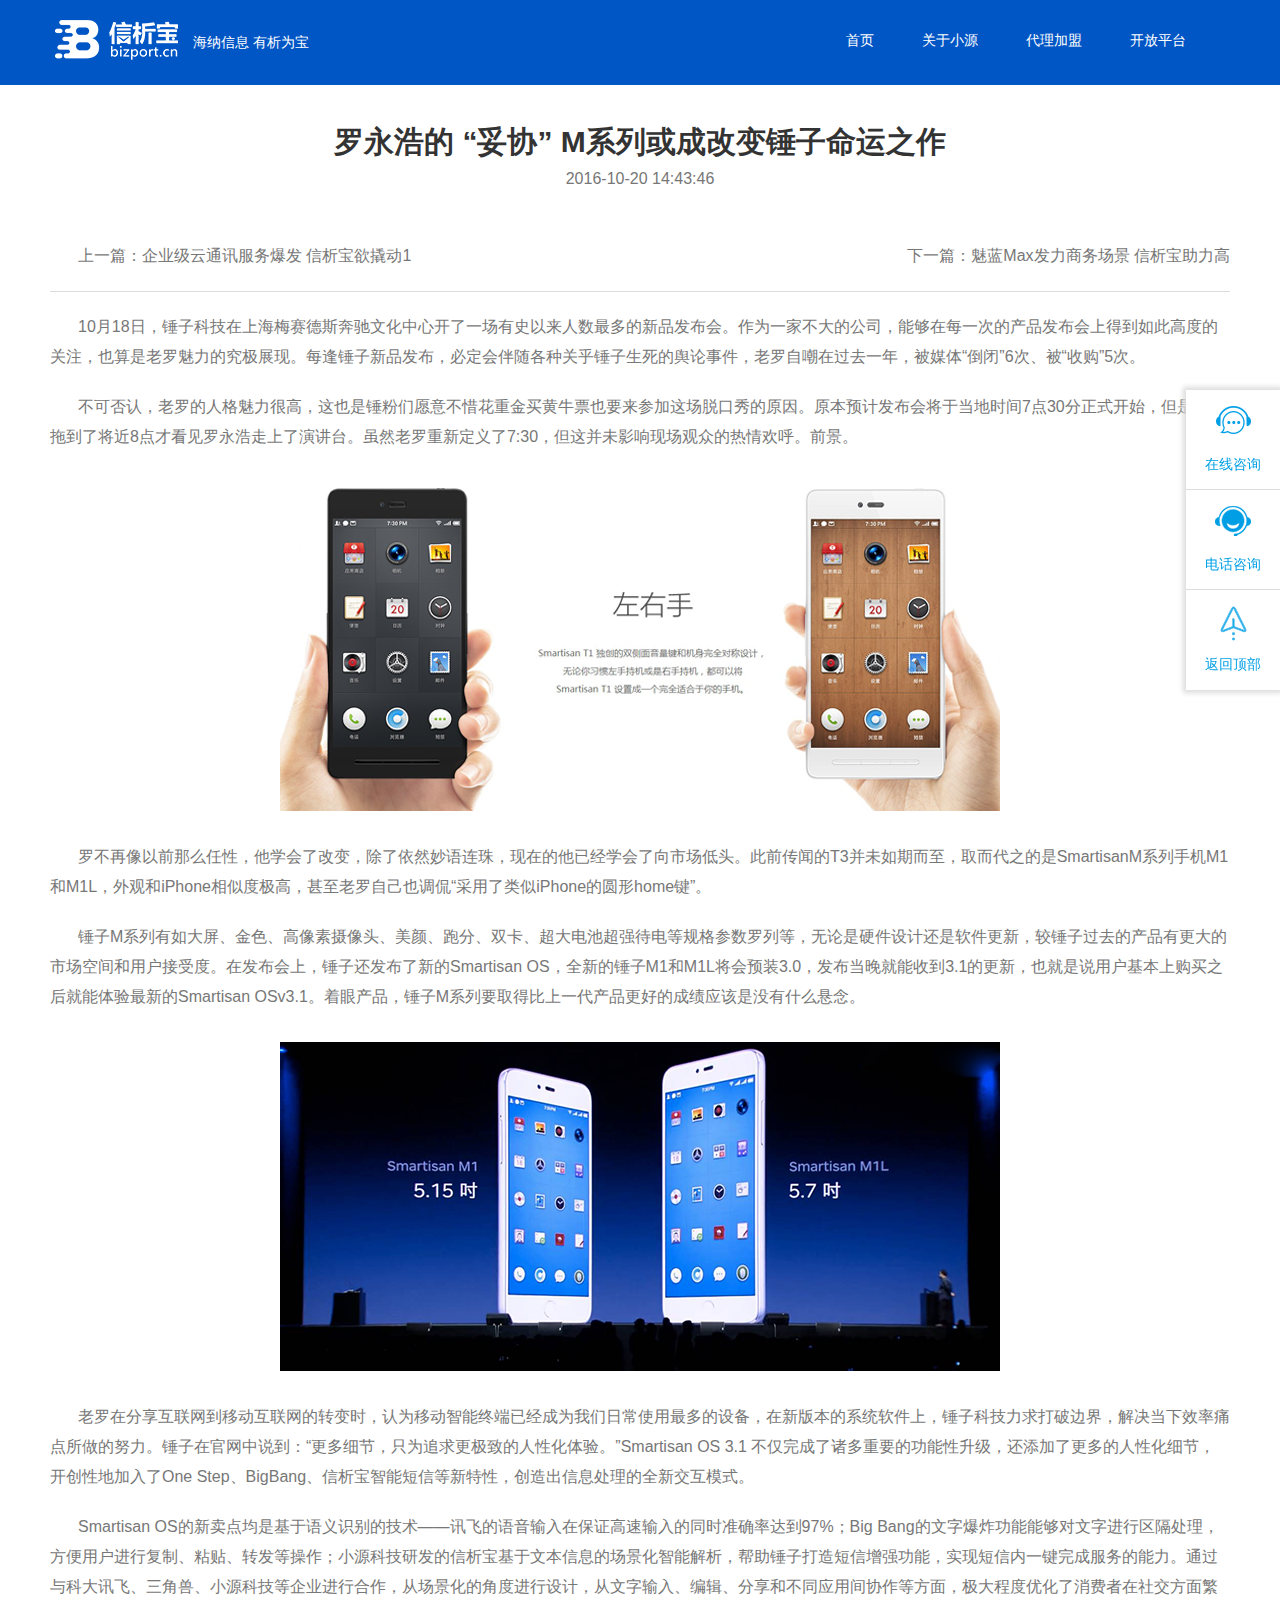
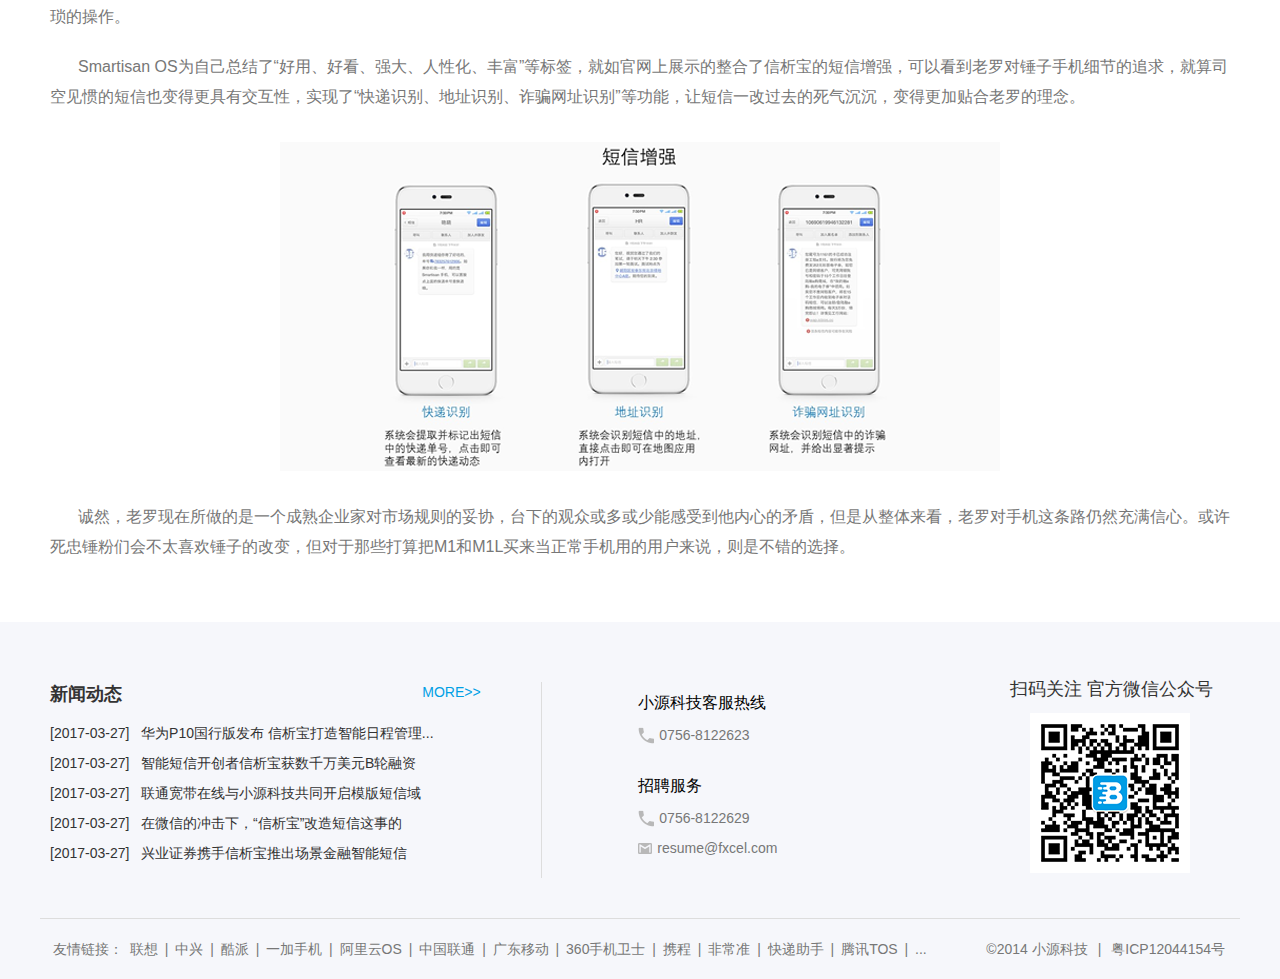
<file: newsartical.html>
<!DOCTYPE html>
<html>
<head>
	<meta http-equiv="Content-Type" content="text/html;charset=utf-8" />
	<meta name="keywords" content="文章关键词调用" />
	<meta name="description" content="文章摘要调用" />
	<meta name="viewport" content="width=device-width, initial-scale=1.0, maximum-scale=1.0, user-scalable=0" />
	<meta name="format-detection" content="telephone=no" />
	<meta name="apple-mobile-web-app-capable" content="yes" />
	<meta name="apple-mobile-web-app-status-bar-style" content="black">
	<title>文章标题调用_信析宝_珠海市小源科技有限公司</title>
	<link rel="stylesheet" href="css/bootstrap.css" />
	<link rel="stylesheet" href="css/share.css" />
	<link rel="stylesheet" href="css/navshare.css" />
	<link rel="stylesheet" href="css/newsartical.css" />
	<link rel="stylesheet" href="css/foot.css" />
	<link rel="stylesheet" href="css/rightside.css" />
</head>
<body>
	<div class="bgcolor_blue_light nav_box">
		<nav class="navbar bgcolor_blue_light navbar-default wm1200" role="navigation">
			<div class="container-fluid"> 
				<div class="navbar-header">
					<button type="button" class="navbar-toggle" data-toggle="collapse"
							data-target="#example-navbar-collapse">
						<span class="icon-bar"></span>
						<span class="icon-bar"></span>
						<span class="icon-bar"></span>
					</button>
					<a class="logo" href="index.html"><img class="responsive img-responsive" src="./images/img/logo.png" /></a>
					<span class="logospan">海纳信息&nbsp;有析为宝</span>	
				</div>
				<div class="collapse navbar-collapse float_right" id="example-navbar-collapse">
					<ul class="nav navbar-nav">
						<li><a href="index.html">首页</a></li>
						<li class="li4">
							<a>关于小源</a>
							<div>
								<a href="brief.html">小源简介</a>
								<a href="newsstatus.html">企业动态</a>
								<a href="recruitment.html">招聘服务</a>
							</div>
						</li>
<!--						<li><a href="">产品</a></li>-->
						<li><a href="agent.html">代理加盟</a></li>
						
						<li><a href="">开放平台</a></li>
					</ul>
				</div>
			</div>
		</nav>
	</div>
	<div class="artical_box wm1200">
		<div class="artical">
			<header>
				<h1>罗永浩的&nbsp;“妥协”&nbsp;M系列或成改变锤子命运之作</h1>
				<p class="time">2016-10-20&nbsp;14:43:46</p>
				<div class="p clearfix"><p class="p1"><span>上一篇：</span><a href="">企业级云通讯服务爆发&nbsp;信析宝欲撬动1</a></p><p class="p2"><span>下一篇：</span><a href="">魅蓝Max发力商务场景&nbsp;信析宝助力高</a></p></div>
			</header>
			<div>
				<p>  10月18日，锤子科技在上海梅赛德斯奔驰文化中心开了一场有史以来人数最多的新品发布会。作为一家不大的公司，能够在每一次的产品发布会上得到如此高度的关注，也算是老罗魅力的究极展现。每逢锤子新品发布，必定会伴随各种关乎锤子生死的舆论事件，老罗自嘲在过去一年，被媒体“倒闭”6次、被“收购”5次。</p>
				<p>不可否认，老罗的人格魅力很高，这也是锤粉们愿意不惜花重金买黄牛票也要来参加这场脱口秀的原因。原本预计发布会将于当地时间7点30分正式开始，但是最后拖到了将近8点才看见罗永浩走上了演讲台。虽然老罗重新定义了7:30，但这并未影响现场观众的热情欢呼。前景。</p>
				<img class="responsive img-responsive" src="./images/img/artical01.png" />
				<p>罗不再像以前那么任性，他学会了改变，除了依然妙语连珠，现在的他已经学会了向市场低头。此前传闻的T3并未如期而至，取而代之的是SmartisanM系列手机M1和M1L，外观和iPhone相似度极高，甚至老罗自己也调侃“采用了类似iPhone的圆形home键”。</p>
				<p>  锤子M系列有如大屏、金色、高像素摄像头、美颜、跑分、双卡、超大电池超强待电等规格参数罗列等，无论是硬件设计还是软件更新，较锤子过去的产品有更大的市场空间和用户接受度。在发布会上，锤子还发布了新的Smartisan OS，全新的锤子M1和M1L将会预装3.0，发布当晚就能收到3.1的更新，也就是说用户基本上购买之后就能体验最新的Smartisan OSv3.1。着眼产品，锤子M系列要取得比上一代产品更好的成绩应该是没有什么悬念。</p>
				<img class="responsive img-responsive" src="./images/img/artical02.png" />
				<p>老罗在分享互联网到移动互联网的转变时，认为移动智能终端已经成为我们日常使用最多的设备，在新版本的系统软件上，锤子科技力求打破边界，解决当下效率痛点所做的努力。锤子在官网中说到：“更多细节，只为追求更极致的人性化体验。”Smartisan OS 3.1 不仅完成了诸多重要的功能性升级，还添加了更多的人性化细节，开创性地加入了One Step、BigBang、信析宝智能短信等新特性，创造出信息处理的全新交互模式。</p>
				<p>Smartisan OS的新卖点均是基于语义识别的技术——讯飞的语音输入在保证高速输入的同时准确率达到97%；Big Bang的文字爆炸功能能够对文字进行区隔处理，方便用户进行复制、粘贴、转发等操作；小源科技研发的信析宝基于文本信息的场景化智能解析，帮助锤子打造短信增强功能，实现短信内一键完成服务的能力。通过与科大讯飞、三角兽、小源科技等企业进行合作，从场景化的角度进行设计，从文字输入、编辑、分享和不同应用间协作等方面，极大程度优化了消费者在社交方面繁琐的操作。</p>
				<p>Smartisan OS为自己总结了“好用、好看、强大、人性化、丰富”等标签，就如官网上展示的整合了信析宝的短信增强，可以看到老罗对锤子手机细节的追求，就算司空见惯的短信也变得更具有交互性，实现了“快递识别、地址识别、诈骗网址识别”等功能，让短信一改过去的死气沉沉，变得更加贴合老罗的理念。</p>
				<img class="responsive img-responsive" src="./images/img/artical03.png" />
				<p>诚然，老罗现在所做的是一个成熟企业家对市场规则的妥协，台下的观众或多或少能感受到他内心的矛盾，但是从整体来看，老罗对手机这条路仍然充满信心。或许死忠锤粉们会不太喜欢锤子的改变，但对于那些打算把M1和M1L买来当正常手机用的用户来说，则是不错的选择。</p>
			</div>
		</div>
	</div>
	<div class="footer_box bgcolor_gray_base">
		<div class="footer wm1200">
			<div class="footer_up">
				<div class="col-sm-5 col-xs-12 col first">
					<header>
						<p>新闻动态</p>
						<a href="newsstatus.html">MORE&gt;&gt;</a>
					</header>
					<ul>
						<li><a href="newsartical.html">[2017-03-27]&nbsp;&nbsp;&nbsp;华为P10国行版发布 信析宝打造智能日程管理...</a></li>
						<li><a href="newsartical.html">[2017-03-27]&nbsp;&nbsp;&nbsp;智能短信开创者信析宝获数千万美元B轮融资</a></li>
						<li><a href="newsartical.html">[2017-03-27]&nbsp;&nbsp;&nbsp;联通宽带在线与小源科技共同开启模版短信域</a></li>
						<li><a href="newsartical.html">[2017-03-27]&nbsp;&nbsp;&nbsp;在微信的冲击下，“信析宝”改造短信这事的</a></li>
						<li><a href="newsartical.html">[2017-03-27]&nbsp;&nbsp;&nbsp;兴业证券携手信析宝推出场景金融智能短信</a></li>
					</ul>
				</div>
				<div class="col-sm-4 col-xs-12 col footer_second">
					<ul>
						<li class="">
							<p class="p">小源科技客服热线</p>
							<p><img src="./images/icon/icon14.png" />0756-8122623</p>
						</li>
						<li class="">
							<p class="p">招聘服务</p>
							<p><img src="./images/icon/icon14.png" />0756-8122629</p>
							<p><img src="./images/icon/icon15.png" />resume@fxcel.com</p>
						</li>
					</ul>
				</div>
				<div class="col-sm-3 col-xs-12 col footer_last">
					<div>
						<span>扫码关注&nbsp;官方微信公众号</span>
						<img src="./images/img/twobarcode.png" alt="">
					</div>
				</div>
			</div>
			<div class="footer_down">
				<div class="clearfix">
					<p class="p1">
						<span>友情链接：</span>
						<a href="">联想</a>
						<span>|</span>
						<a href="">中兴</a>
						<span>|</span>
						<a href="">酷派</a>
						<span>|</span>
						<a href="">一加手机</a>
						<span>|</span>
						<a href="">阿里云OS</a>
						<span>|</span>
						<a href="">中国联通</a>
						<span>|</span>
						<a href="">广东移动</a>
						<span>|</span>
						<a href="">360手机卫士</a>
						<span>|</span>
						<a href="">携程</a>
						<span>|</span>
						<a href="">非常准</a>
						<span>|</span>
						<a href="">快递助手</a>
						<span>|</span>
						<a href="">腾讯TOS</a>
						<span>|</span>
						<a href="">...</a>
					</p>
					<p class="p2"><span>&copy;2014 小源科技</span><span>|</span><span>粤ICP12044154号</span></p>
				</div>
			</div>
		</div>
	</div>
	
	
	
	<div class="rightside">
		<a class="a1" href="http://p.qiao.baidu.com/cps/chat?siteId=10731312&userId=23856574"><i></i><span>在线咨询</span></a>
		<a id="sidecall" class="a2" href="tel://0756-8122623"><i></i><span>电话咨询</span><p>0756-8122623</p></a>
		<a id="returnTop" class="a3"><i></i><span>返回顶部</span></a>
	</div>
	<script src="js/jquery-3.2.1.min.js"></script>
	<script src="js/bootstrap.min.js"></script>
	<script src="js/navshare.js"></script>
	<script src="js/rightside.js"></script>

	<script> var _hmt = _hmt || []; (function() { var hm = document.createElement("script"); hm.src = "https://hm.baidu.com/hm.js?0ab50e3b3d634b53a1cbb4b9a9329905"; var s = document.getElementsByTagName("script")[0]; s.parentNode.insertBefore(hm, s); })(); </script>
</body>
</html>
</file>
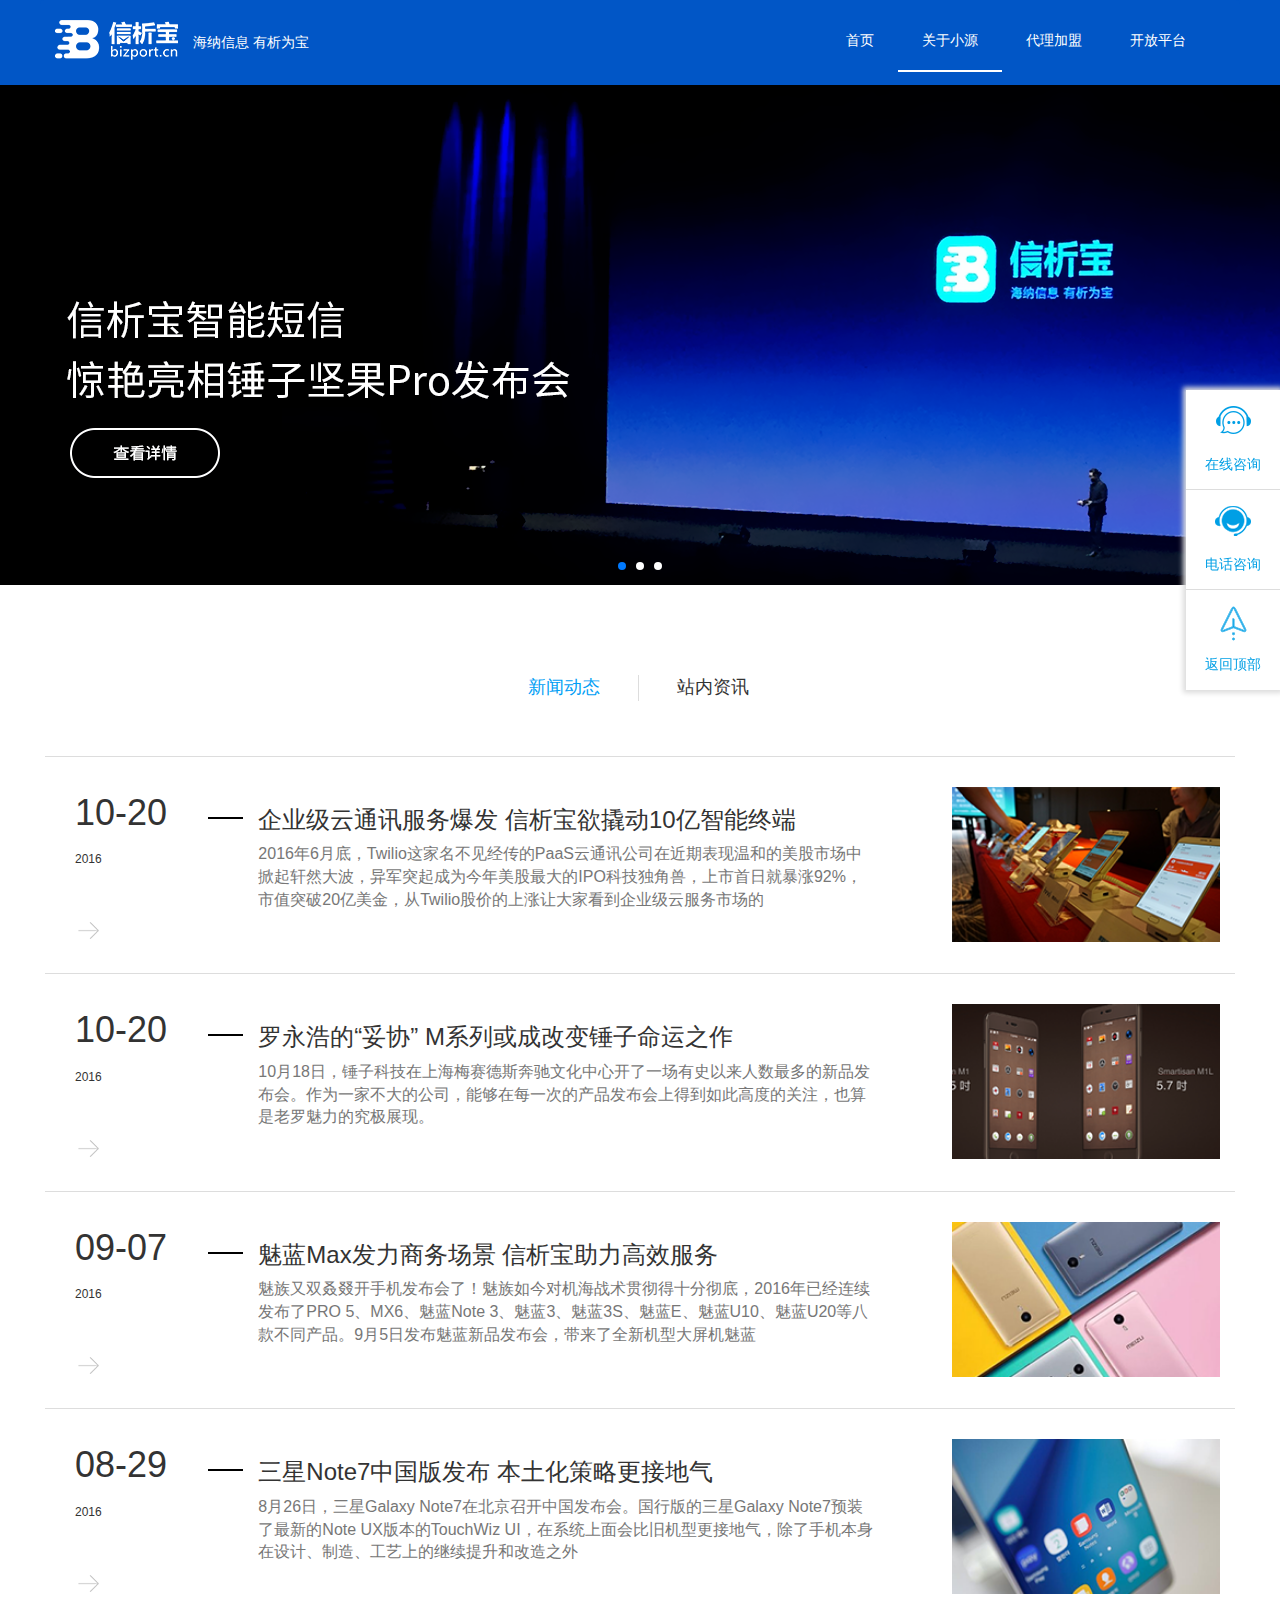
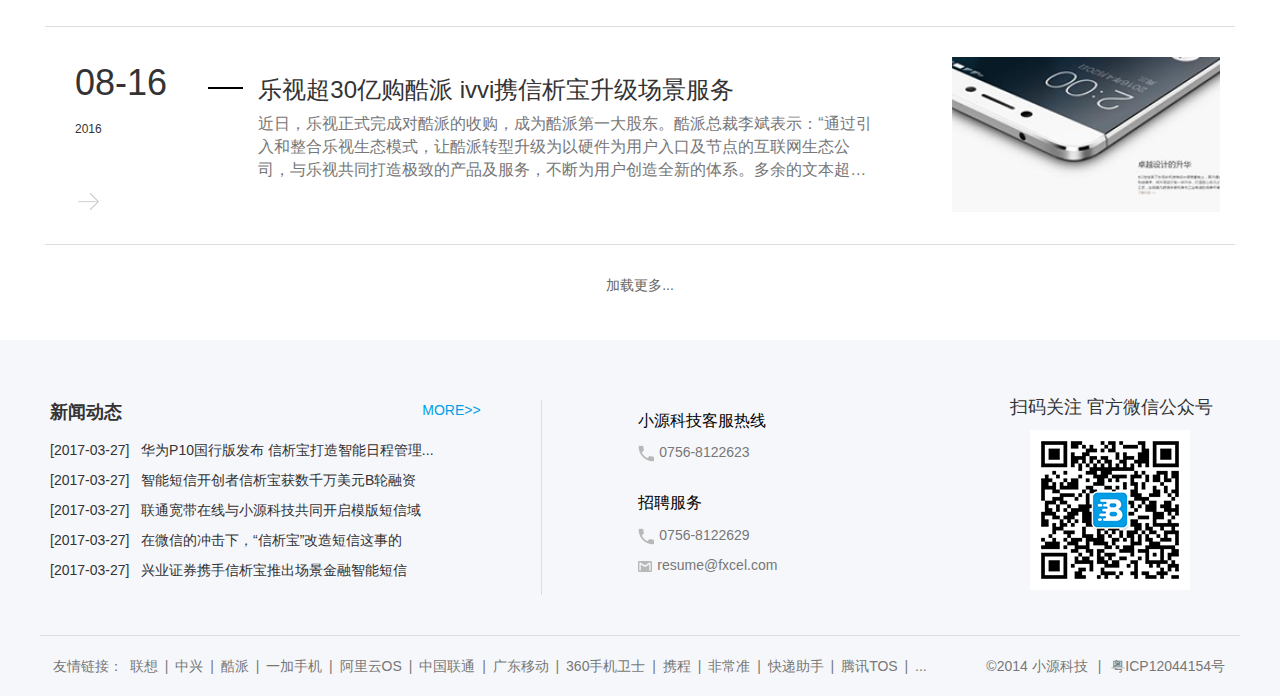
<file: newsstatus.html>
<!DOCTYPE html>
<html>
<head>
	<meta http-equiv="Content-Type" content="text/html;charset=utf-8" />
	<meta name="keywords" content="小源科技新闻,小源科技动态,信析宝是什么,珠海市小源科技有限公司" />
	<meta name="description" content="小源科技新闻动态，小源科技专利，融资，市值，发展前景，信析宝是什么，信析宝原理，信析宝融资，珠海市小源科技有限公司媒体报道。" />
	<meta name="viewport" content="width=device-width, initial-scale=1.0, maximum-scale=1.0, user-scalable=0" />
	<meta name="format-detection" content="telephone=no" />
	<meta name="apple-mobile-web-app-capable" content="yes" />
	<meta name="apple-mobile-web-app-status-bar-style" content="black">
	<title>小源科技新闻动态_信析宝是什么_珠海市小源科技有限公司</title>
	<link rel="stylesheet" href="css/bootstrap.css" />
	<link rel="stylesheet" href="css/swiper-3.4.2.min.css" />
	<link rel="stylesheet" href="css/share.css" />
	<link rel="stylesheet" href="css/navshare.css" />
	<link rel="stylesheet" href="css/newsstatus.css" />
	<link rel="stylesheet" href="css/foot.css" />
	<link rel="stylesheet" href="css/rightside.css" />
</head>
<body>
	<div class="bgcolor_blue_light nav_box">
		<nav class="navbar bgcolor_blue_light navbar-default wm1200" role="navigation">
			<div class="container-fluid"> 
				<div class="navbar-header">
					<button type="button" class="navbar-toggle" data-toggle="collapse"
							data-target="#example-navbar-collapse">
						<span class="icon-bar"></span>
						<span class="icon-bar"></span>
						<span class="icon-bar"></span>
					</button>
					<a class="logo" href="index.html"><img class="responsive img-responsive" src="./images/img/logo.png" /></a>
					<span class="logospan">海纳信息&nbsp;有析为宝</span>	
				</div>
				<div class="collapse navbar-collapse float_right" id="example-navbar-collapse">
					<ul class="nav navbar-nav">
						<li><a href="index.html">首页</a></li>
						<li class="active li4">
							<a>关于小源</a>
							<div>
								<a href="brief.html">小源简介</a>
								<a href="newsstatus.html">企业动态</a>
								<a href="recruitment.html">招聘服务</a>
							</div>
						</li>
<!--						<li><a href="">产品</a></li>-->
						<li><a href="agent.html">代理加盟</a></li>
						
						<li><a href="">开放平台</a></li>
					</ul>
				</div>
			</div>
		</nav>
	</div>
	<div id="carousel01" class="swiper-container"> 
	    <div class="swiper-wrapper">
	        <a href="" class="swiper-slide banner_box banner_box2" style="background-image:url(images/img/banner02.png)"></a>  
	        <a href="" class="swiper-slide banner_box banner_box2" style="background-image:url(images/img/banner03.png)"></a>  
	        <a href="" class="swiper-slide banner_box banner_box2" style="background-image:url(images/img/banner04.png)"></a>
	    </div>  
	    <div class="swiper-pagination"></div>
	</div>
	<div class="news_content wm1200">
		<ul class="select" id="news_select">
			<li class="li1"><a class="onclick" href="#status" data-hash="status">新闻动态</a></li>
			<li><a href="#artical" data-hash="artical">站内资讯</a></li>
		</ul>
		<ul class="content" id="news_content"></ul>
	</div>

	<div class="footer_box bgcolor_gray_base">
		<div class="footer wm1200">
			<div class="footer_up">
				<div class="col-sm-5 col-xs-12 col first">
					<header>
						<p>新闻动态</p>
						<a href="newsstatus.html">MORE&gt;&gt;</a>
					</header>
					<ul>
						<li><a href="newsartical.html">[2017-03-27]&nbsp;&nbsp;&nbsp;华为P10国行版发布 信析宝打造智能日程管理...</a></li>
						<li><a href="newsartical.html">[2017-03-27]&nbsp;&nbsp;&nbsp;智能短信开创者信析宝获数千万美元B轮融资</a></li>
						<li><a href="newsartical.html">[2017-03-27]&nbsp;&nbsp;&nbsp;联通宽带在线与小源科技共同开启模版短信域</a></li>
						<li><a href="newsartical.html">[2017-03-27]&nbsp;&nbsp;&nbsp;在微信的冲击下，“信析宝”改造短信这事的</a></li>
						<li><a href="newsartical.html">[2017-03-27]&nbsp;&nbsp;&nbsp;兴业证券携手信析宝推出场景金融智能短信</a></li>
					</ul>
				</div>
				<div class="col-sm-4 col-xs-12 col footer_second">
					<ul>
						<li class="">
							<p class="p">小源科技客服热线</p>
							<p><img src="./images/icon/icon14.png" />0756-8122623</p>
						</li>
						<li class="">
							<p class="p">招聘服务</p>
							<p><img src="./images/icon/icon14.png" />0756-8122629</p>
							<p><img src="./images/icon/icon15.png" />resume@fxcel.com</p>
						</li>
					</ul>
				</div>
				<div class="col-sm-3 col-xs-12 col footer_last">
					<div>
						<span>扫码关注&nbsp;官方微信公众号</span>
						<img src="./images/img/twobarcode.png" alt="">
					</div>
				</div>
			</div>
			<div class="footer_down">
				<div class="clearfix">
					<p class="p1">
						<span>友情链接：</span>
						<a href="">联想</a>
						<span>|</span>
						<a href="">中兴</a>
						<span>|</span>
						<a href="">酷派</a>
						<span>|</span>
						<a href="">一加手机</a>
						<span>|</span>
						<a href="">阿里云OS</a>
						<span>|</span>
						<a href="">中国联通</a>
						<span>|</span>
						<a href="">广东移动</a>
						<span>|</span>
						<a href="">360手机卫士</a>
						<span>|</span>
						<a href="">携程</a>
						<span>|</span>
						<a href="">非常准</a>
						<span>|</span>
						<a href="">快递助手</a>
						<span>|</span>
						<a href="">腾讯TOS</a>
						<span>|</span>
						<a href="">...</a>
					</p>
					<p class="p2"><span>&copy;2014 小源科技</span><span>|</span><span>粤ICP12044154号</span></p>
				</div>
			</div>
		</div>
	</div>
	
	
	
	
	<div class="rightside">
		<a class="a1" href="http://p.qiao.baidu.com/cps/chat?siteId=10731312&userId=23856574"><i></i><span>在线咨询</span></a>
		<a id="sidecall" class="a2" href="tel://0756-8122623"><i></i><span>电话咨询</span><p>0756-8122623</p></a>
		<a id="returnTop" class="a3"><i></i><span>返回顶部</span></a>
	</div>


	<script src="js/patch.js"></script>
	<script src="js/jquery-3.2.1.min.js"></script>
	<script src="js/bootstrap.min.js"></script>
	<script src="js/swiper-3.4.2.min.js"></script>
	<script src="js/navshare.js"></script>
	<script src="js/newsstatus.js"></script>
	<script src="js/rightside.js"></script>

	<script> var _hmt = _hmt || []; (function() { var hm = document.createElement("script"); hm.src = "https://hm.baidu.com/hm.js?0ab50e3b3d634b53a1cbb4b9a9329905"; var s = document.getElementsByTagName("script")[0]; s.parentNode.insertBefore(hm, s); })(); </script>
</body>
</html>
</file>
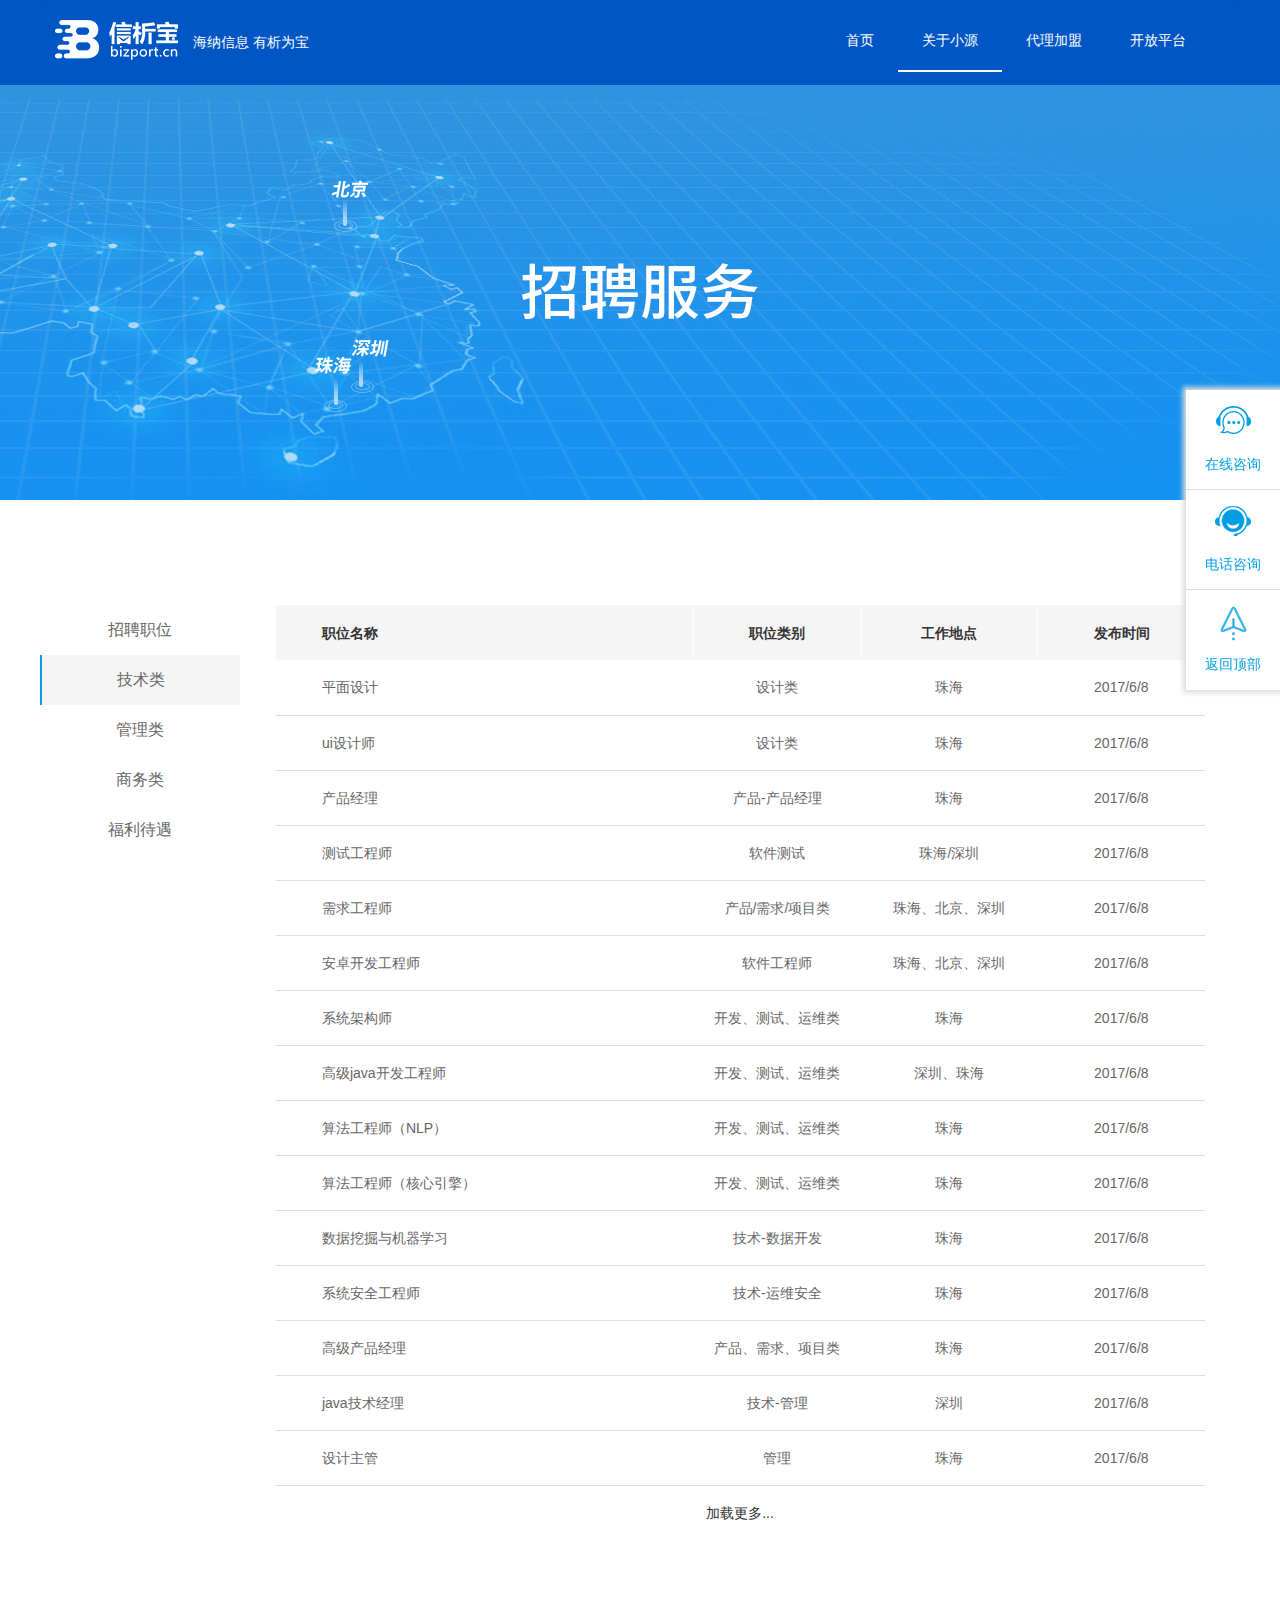
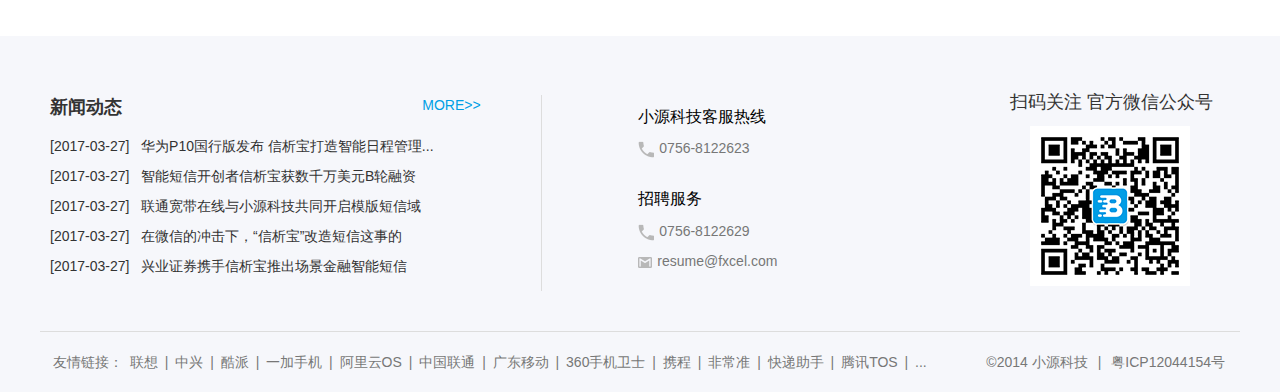
<file: recruitment.html>
<!DOCTYPE html>
<html>  
<head>  
	<meta http-equiv="Content-Type" content="text/html;charset=utf-8" />
	<meta name="keywords" content="小源科技招聘岗位_小源科技福利待遇_小源科技工资怎么样_小源科技值得去吗" />  
	<meta name="description" content="提供珠海，深圳，北京，小源科技最新招聘信息，福利待遇。" />  
	<meta name="viewport" content="width=device-width, initial-scale=1.0, maximum-scale=1.0, user-scalable=0" />  
	<meta name="format-detection" content="telephone=no" />  
	<meta name="apple-mobile-web-app-capable" content="yes" />  
	<meta name="apple-mobile-web-app-status-bar-style" content="black">
	<title>招聘岗位_小源科技福利待遇_珠海_深圳_北京_珠海市小源科技有限公司</title>
	<link rel="stylesheet" href="css/bootstrap.css" />
	<link rel="stylesheet" href="css/share.css" />
	<link rel="stylesheet" href="css/navshare.css" />
	<link rel="stylesheet" href="css/recruitment.css" />
	<link rel="stylesheet" href="css/type.css" />
	<link rel="stylesheet" href="css/foot.css" />
	<link rel="stylesheet" href="css/rightside.css" />
</head>
<body>
	<div class="bgcolor_blue_light nav_box">
		<nav class="navbar bgcolor_blue_light navbar-default wm1200" role="navigation">
			<div class="container-fluid"> 
				<div class="navbar-header">
					<button type="button" class="navbar-toggle" data-toggle="collapse"
							data-target="#example-navbar-collapse">
						<span class="icon-bar"></span>
						<span class="icon-bar"></span>
						<span class="icon-bar"></span>
					</button>
					<a class="logo" href="index.html"><img class="responsive img-responsive" src="./images/img/logo.png" /></a>
					<span class="logospan">海纳信息&nbsp;有析为宝</span>	
				</div>
				<div class="collapse navbar-collapse float_right" id="example-navbar-collapse">
					<ul class="nav navbar-nav">
						<li><a href="index.html">首页</a></li>
						<li class="li4 active">
							<a>关于小源</a>
							<div>
								<a href="brief.html">小源简介</a>
								<a href="newsstatus.html">企业动态</a>
								<a href="recruitment.html">招聘服务</a>
							</div>
						</li>
<!--						<li><a href="">产品</a></li>-->
						<li><a href="agent.html">代理加盟</a></li>
						
						<li><a href="">开放平台</a></li>
					</ul>
				</div>
			</div>
		</nav>
	</div>
	<a href="http://p.qiao.baidu.com/cps/chat?siteId=10731312&userId=23856574" class="banner_box banner_box3"></a>

	<div class="main_box">
		<div class="main wm1200">
			<ul class="sel col-md-2 col-xs-12">
				<li class="cur">
					<span>招聘职位</span>
					<div class="step_sel1">
						<a class="cur">技术类</a>
						<a>管理类</a>
						<a>商务类</a>
					</div>
				</li>
				<li>
					<span>福利待遇</span>
				</li>
			</ul>
			<ul class="cnt col-md-10 col-xs-12">
				<li>
					<div class="step_cnt1">
						<table>
							<tbody>
								<tr id="1000" class="shuju">
									<th>职位名称</th>
									<th>职位类别</th>
									<th>工作地点</th>
									<th class="hidden-xs">发布时间</th>
								</tr>
								<tr id="1001" class="shuju">
									<td>平面设计</td>
									<td>设计类</td>
									<td>珠海</td>
									<td  class="hidden-xs">2017/6/8</td>
								</tr>
								<tr id="1002" class="shuju">
									<td>ui设计师</td>
									<td>设计类</td>
									<td>珠海</td>
									<td class="hidden-xs">2017/6/8</td>
								</tr>
								<tr id="1003" class="shuju">
									<td>产品经理</td>
									<td>产品-产品经理</td>
									<td>珠海</td>
									<td class="hidden-xs">2017/6/8</td>
								</tr>
								<tr id="1004" class="shuju">
									<td>测试工程师</td>
									<td>软件测试</td>
									<td>珠海/深圳</td>
									<td class="hidden-xs">2017/6/8</td>
								</tr>
								<tr id="1005" class="shuju">
									<td>需求工程师</td>
									<td>产品/需求/项目类</td>
									<td>珠海、北京、深圳</td>
									<td class="hidden-xs">2017/6/8</td>
								</tr>
								<tr id="1006" class="shuju">
									<td>安卓开发工程师</td>
									<td>软件工程师</td>
									<td>珠海、北京、深圳</td>
									<td class="hidden-xs">2017/6/8</td>
								</tr>
								<tr id="1007" class="shuju">
									<td>系统架构师</td>
									<td>开发、测试、运维类</td>
									<td>珠海</td>
									<td class="hidden-xs">2017/6/8</td>
								</tr>
								<tr id="1008" class="shuju">
									<td>高级java开发工程师</td>
									<td>开发、测试、运维类</td>
									<td>深圳、珠海</td>
									<td class="hidden-xs">2017/6/8</td>
								</tr>
								<tr id="1009" class="shuju">
									<td>算法工程师（NLP）</td>
									<td>开发、测试、运维类</td>
									<td>珠海</td>
									<td class="hidden-xs">2017/6/8</td>
								</tr>
								<tr id="10010" class="shuju">
									<td>算法工程师（核心引擎）</td>
									<td>开发、测试、运维类</td>
									<td>珠海</td>
									<td class="hidden-xs">2017/6/8</td>
								</tr>
								<tr id="10011" class="shuju">
									<td>数据挖掘与机器学习</td>
									<td>技术-数据开发</td>
									<td>珠海</td>
									<td class="hidden-xs">2017/6/8</td>
								</tr>
								<tr id="10012" class="shuju">
									<td>系统安全工程师</td>
									<td>技术-运维安全</td>
									<td>珠海</td>
									<td class="hidden-xs">2017/6/8</td>
								</tr>
								<tr id="10013" class="shuju">
									<td>高级产品经理</td>
									<td>产品、需求、项目类</td>
									<td>珠海</td>
									<td class="hidden-xs">2017/6/8</td>
								</tr>
								<tr id="10014" class="shuju">
									<td>java技术经理</td>
									<td>技术-管理</td>
									<td>深圳</td>
									<td class="hidden-xs">2017/6/8</td>
								</tr>
								<tr id="10015" class="shuju">
									<td>设计主管</td>
									<td>管理</td>
									<td>珠海</td>
									<td class="hidden-xs">2017/6/8</td>
								</tr>
							</tbody>
						</table>
						<p class="lookmore"><a>加载更多...</a></p>
						<div class="del_fix"></div>
					</div>
					<div class="step_cnt1">
						<table>
							<tbody>
								<tr>
									<th>职位名称</th>
									<th>职位类别</th>
									<th>工作地点</th>
									<th class="hidden-xs">发布时间</th>
								</tr>
								
								<tr id="10016" class="shuju">
									<td>产品副总监</td>
									<td>产品-产品经理/产品设计师</td>
									<td>珠海</td>
									<td class="hidden-xs">2017/6/8</td>
								</tr>
								<tr id="10017" class="shuju">
									<td>运营副总监</td>
									<td>运营</td>
									<td>珠海</td>
									<td class="hidden-xs">2017/6/8</td>
								</tr>
								<tr id="10018" class="shuju">
									<td>运营专员（情景规划）</td>
									<td>运营</td>
									<td>珠海</td>
									<td class="hidden-xs">2017/6/8</td>
								</tr>
								<tr id="10019" class="shuju">
									<td>运营专员--项目配置方向</td>
									<td>运营</td>
									<td>珠海</td>
									<td class="hidden-xs">2017/6/8</td>
								</tr>
								<tr id="10020" class="shuju">
									<td>客服经理</td>
									<td>运营/编辑/客服</td>
									<td>珠海</td>
									<td class="hidden-xs">2017/6/8</td>
								</tr>
								<tr id="10021" class="shuju">
									<td>运营专员--客服方向 </td>
									<td>运营/编辑/客服</td>
									<td>珠海</td>
									<td class="hidden-xs">2017/6/8</td>
								</tr>
								<tr id="10022" class="shuju">
									<td>运营专员--公众号方向</td>
									<td>运营/编辑/客服</td>
									<td>珠海</td>
									<td class="hidden-xs">2017/6/8</td>
								</tr>
								<tr id="10023" class="shuju">
									<td>人事总监</td>
									<td>综合职能类—人力资源</td>
									<td>珠海</td>
									<td class="hidden-xs">2017/6/8</td>
								</tr>
								<tr id="10024" class="shuju">
									<td>人事专员</td>
									<td>综合职能类—人力资源</td>
									<td>珠海、深圳</td>
									<td class="hidden-xs">2017/6/8</td>
								</tr>
								<tr id="10025" class="shuju">
									<td>法务专员</td>
									<td>法务专员/助理</td>
									<td>珠海</td>
									<td class="hidden-xs">2017/6/8</td>
								</tr>
								<tr id="10026" class="shuju">
									<td>市场总监</td>
									<td>市场</td>
									<td>珠海</td>
									<td class="hidden-xs">2017/6/8</td>
								</tr>
								<tr id="10027" class="shuju">
									<td>渠道总监</td>
									<td>渠道</td>
									<td>深圳</td>
									<td class="hidden-xs">2017/6/8</td>
								</tr>
							</tbody>
						</table>
						<p class="lookmore"><a>加载更多...</a></p>
						<div class="del_fix"></div>
					</div>
					<div class="step_cnt1">
						<table>
							<tbody>
								<tr>
									<th>职位名称</th>
									<th>职位类别</th>
									<th>工作地点</th>
									<th class="hidden-xs">发布时间</th>
								</tr>
								
								<tr id="10028" class="shuju">
									<td>商务BD</td>
									<td>市场与销售</td>
									<td>深圳、北京</td>
									<td class="hidden-xs">2017/6/8</td>
								</tr>
								<tr id="10029" class="shuju">
									<td>商务助理</td>
									<td>市场、商务、销售</td>
									<td>北京</td>
									<td class="hidden-xs">2017/6/8</td>
								</tr>
							
							</tbody>
						</table>
						<p class="lookmore"><a>加载更多...</a></p>
						<div class="del_fix"></div>
					</div>
				</li>
				<li>
					<div class="step_cnt2">
						
					    <div class="img_box1 col-md-9 col-xs-8">
					      	<img class="img img1" src="./images/img/fuli01.png">
					      	<img class="img img2" src="./images/img/fuli02.png">
					      	<img class="img img3" src="./images/img/fuli04.png">
					    </div>
					    <div class="img_box2 col-md-3 col-xs-4">
					    	<img class="img img4" src="./images/img/fuli03.png">
					    </div>
					    <div class="img_box1 col-md-9 col-xs-8">
					    	<img class="img img5" src="./images/img/fuli05.png">
					    	<img class="img img6" src="./images/img/fuli06.png">
					    </div>
					    <div class="img_box2 col-md-3 col-xs-4">
					    	<img class="img img7" src="./images/img/fuli07.png">
					    </div>
					   
					</div>
				</li>
			</ul>
		</div>
	</div>

	<div class="footer_box bgcolor_gray_base">
		<div class="footer wm1200">
			<div class="footer_up">
				<div class="col-sm-5 col-xs-12 col first">
					<header>
						<p>新闻动态</p>
						<a href="newsstatus.html">MORE&gt;&gt;</a>
					</header>
					<ul>
						<li><a href="newsartical.html">[2017-03-27]&nbsp;&nbsp;&nbsp;华为P10国行版发布 信析宝打造智能日程管理...</a></li>
						<li><a href="newsartical.html">[2017-03-27]&nbsp;&nbsp;&nbsp;智能短信开创者信析宝获数千万美元B轮融资</a></li>
						<li><a href="newsartical.html">[2017-03-27]&nbsp;&nbsp;&nbsp;联通宽带在线与小源科技共同开启模版短信域</a></li>
						<li><a href="newsartical.html">[2017-03-27]&nbsp;&nbsp;&nbsp;在微信的冲击下，“信析宝”改造短信这事的</a></li>
						<li><a href="newsartical.html">[2017-03-27]&nbsp;&nbsp;&nbsp;兴业证券携手信析宝推出场景金融智能短信</a></li>
					</ul>
				</div>
				<div class="col-sm-4 col-xs-12 col footer_second">
					<ul>
						<li class="">
							<p class="p">小源科技客服热线</p>
							<p><img src="./images/icon/icon14.png" />0756-8122623</p>
						</li>
						<li class="">
							<p class="p">招聘服务</p>
							<p><img src="./images/icon/icon14.png" />0756-8122629</p>
							<p><img src="./images/icon/icon15.png" />resume@fxcel.com</p>
						</li>
					</ul>
				</div>
				<div class="col-sm-3 col-xs-12 col footer_last">
					<div>
						<span>扫码关注&nbsp;官方微信公众号</span>
						<img src="./images/img/twobarcode.png" alt="">
					</div>
				</div>
			</div>
			<div class="footer_down">
				<div class="clearfix">
					<p class="p1">
						<span>友情链接：</span>
						<a href="">联想</a>
						<span>|</span>
						<a href="">中兴</a>
						<span>|</span>
						<a href="">酷派</a>
						<span>|</span>
						<a href="">一加手机</a>
						<span>|</span>
						<a href="">阿里云OS</a>
						<span>|</span>
						<a href="">中国联通</a>
						<span>|</span>
						<a href="">广东移动</a>
						<span>|</span>
						<a href="">360手机卫士</a>
						<span>|</span>
						<a href="">携程</a>
						<span>|</span>
						<a href="">非常准</a>
						<span>|</span>
						<a href="">快递助手</a>
						<span>|</span>
						<a href="">腾讯TOS</a>
						<span>|</span>
						<a href="">...</a>
					</p>
					<p class="p2"><span>&copy;2014 小源科技</span><span>|</span><span>粤ICP12044154号</span></p>
				</div>
			</div>
		</div>
	</div>
	
	
	
	
	<div class="rightside">
		<a class="a1" href="http://p.qiao.baidu.com/cps/chat?siteId=10731312&userId=23856574"><i></i><span>在线咨询</span></a>
		<a id="sidecall" class="a2" href="tel://0756-8122623"><i></i><span>电话咨询</span><p>0756-8122623</p></a>
		<a id="returnTop" class="a3"><i></i><span>返回顶部</span></a>
	</div>


	<script src="js/jquery-3.2.1.min.js"></script>
	<script src="js/bootstrap.min.js"></script>
	<script src="js/navshare.js"></script>
	<script src="js/recruitment.js"></script>
	<script src="js/rightside.js"></script>


<script> var _hmt = _hmt || []; (function() { var hm = document.createElement("script"); hm.src = "https://hm.baidu.com/hm.js?0ab50e3b3d634b53a1cbb4b9a9329905"; var s = document.getElementsByTagName("script")[0]; s.parentNode.insertBefore(hm, s); })(); </script>

</body>
</html>
</file>
<file: css/share.css>
*{
	margin: 0;
	padding: 0;
	font-family: Microsoft YaHei Light,Microsoft YaHei,Arial Narrow,Arial,"sans-serif";
}
ul,ol{
	list-style-type: none;
}
img{
	border: 0;
	max-width: 100%;
}
input{
	outline: none;
}
a,
a:hover,
a:active{
	text-decoration: none!important;
	color: #333;
}
.wm1200{
	max-width: 1200px;
	margin: 0 auto;
}
.bgcolor_blue_base{
	background-color: #009fe5;
}
.color_blue_base{
	color: #009fe5;
}
.bgcolor_gray_base{
	background-color: #f6f7fb;
}
.bgcolor_blue_light{
	background-color: #0156c6;
}
.color_white_base{
	color: #fff;
}
@media screen and (min-width: 768px){
	.float_right{
		float: right;
	}
}
@media screen and (max-width: 767px){
	body{
		padding-bottom: 70px;
	}
}
</file>
<file: css/navshare.css>
body{
	padding-top: 85px;
}
.nav_box{
	position: fixed;
	top: 0;
	left: 0;
	right: 0;
	height: 85px;
	z-index: 9999;
}
.nav_box .navbar{
	position: relative;
	z-index: 9999;
}
.navbar-default{
	border:0;
}
.nav_box nav .navbar-header a{
	float: left;
	margin: 20px 0;
}
.nav_box nav .navbar-header a img{
	width: 100%;
	height: 100%;
}
.nav_box nav .navbar-header span.logospan{
	font-size: 14px;
	margin-left: 15px;
	color: #fff;
	line-height: 84px;
}
.nav_box nav .navbar-collapse ul li a{
	margin: 10px 0;
	padding: 20px 24px;
	color: #fff;
	cursor: pointer;
	border-bottom: 2px solid transparent;
}
.nav_box nav .navbar-collapse ul li.li4{
	position: relative;
	z-index: 1;
}
.nav_box nav .navbar-collapse ul li.li4 div{
	position: absolute;
	top: 84px;
	padding: 0 10px;
	right: 0;
	width: 100%;
	height: 120px;
	background-color: #fff;
	border-radius: 3px;
	display: none;
	box-shadow: 0 0 1px #ccc;
}
.nav_box nav .navbar-collapse ul li.li4 div a{
	float: left;
	margin: 0;
	padding: 0;
	width: 100%;
	height: 40px;
	border-bottom: 1px solid #ddd;
	text-align: center;
	line-height: 40px;
	color: #666;
}
.nav_box nav .navbar-collapse ul li.li4 div a:last-child{
	border-bottom: 0;
}
.nav_box nav .navbar-collapse ul li.li4 div a:hover{
	color: #009ef5;
}
.navbar-default .navbar-nav > li > a:hover,
.navbar-default .navbar-nav > li > a:focus{
	color: #fff;
}
.navbar-default .navbar-nav > .active > a, 
.navbar-default .navbar-nav > .active > a:hover, 
.navbar-default .navbar-nav > .active > a:focus{
	background-color: transparent;
	color: #fff;
	border-bottom: 2px solid #fff;
}
.navbar-toggle{
	margin: 23px 10px 23px 0;
}
.navbar-default .navbar-toggle,
.navbar-default .navbar-toggle:hover, 
.navbar-default .navbar-toggle:focus{
	background-color: #fff;
}
.navbar-default .navbar-toggle .icon-bar{
	background-color: #0156c6;
}
.banner_box{
	display: block;
	overflow: hidden;
	width: 100%;
	background-repeat: no-repeat;
	background-position: center;
	background-size: cover;
}
.banner_box.banner_box1{
	height: 700px;
	background-image: url(../images/img/banner01.png);
	background-size: auto 700px !important;
}
.banner_box.banner_box2{
	height: 500px;
	background-size: auto 500px !important;
}
.banner_box.banner_box3,
.banner_box.banner_box4,
.banner_box.banner_box5{
	height: 415px;
	background-size: auto 415px !important;
}
.banner_box.banner_box3{
	background-image: url(../images/img/banner05.jpg);
}
.banner_box.banner_box4{
	background-image: url(../images/img/banner06.png);
}
.banner_box.banner_box5{
	background-image: url(../images/img/banner07.png);
}
@media screen and (max-width: 1199px){
	.banner_box.banner_box1{
		height: 55vw;
		background-size: auto 55vw !important;
	}
	.banner_box.banner_box2{
		height: 40vw;
		background-size: auto 40vw !important;
	}
	.banner_box.banner_box3,
	.banner_box.banner_box4,
	.banner_box.banner_box5{
		height: 34vw;
		background-size: auto 34vw !important;
	}
}
@media screen and (max-width: 991px) {
	.nav_box nav .navbar-collapse ul li a{
		padding: 20px;
	}
}
@media screen and (max-width: 767px) {
	.nav_box nav .navbar-header a{
		margin-left:10px;
	}
	.nav_box nav .navbar-header span.logospan{
		font-size: 12px;
		margin-left: 5px;
	}
	.nav_box nav .navbar-collapse ul li a{
		margin: 0;
		padding: 10px 24px;
	}
	.navbar-default .navbar-nav > .active > a, 
	.navbar-default .navbar-nav > .active > a:hover, 
	.navbar-default .navbar-nav > .active > a:focus{
		background-color: #fff;
		color: #0156c6;
	}
	.nav_box nav .navbar-collapse ul li.li4 div{
		top: -38px;
		width: 50%;
	}
	.nav_box nav .navbar-collapse ul li.li4 div::before,
	.nav_box nav .navbar-collapse ul li.li4 div::after{
		position: absolute;
		content: "";
		width: 0;
		height: 0;
		top: 37px;
		border-top: 22px solid transparent;
		border-bottom:22px solid transparent;
		z-index: 10;
	}
	.nav_box nav .navbar-collapse ul li.li4 div::before{
		left: -12px;
		border-right: 12px solid #ddd;
	}
	.nav_box nav .navbar-collapse ul li.li4 div::after{
		left: -11px;
		border-right: 12px solid #fff;
	}
}
</file>
<file: css/index.css>
/*body {
    font-family: å¾®è½¯é›…é»‘ é»‘ä½“ å®‹ä½“ Aharoni;
}*/
a:focus,button{
	outline: none;
}
.service{
	background: #F6F7FB;
}
.service h2,h4{
	margin: 0;
	text-align: center;
}
.service h2{
	padding-top:7rem;
	font-size:2rem;
}
.service h4{
	margin-top: 3rem;
	color: #777777;
	font-size: 1.1rem;
	
}
.service .row{
	max-width: 1200px;
	margin: 0 auto;
}
 .service .top .row .col-xs-4{
	background: white;
	width: 48%;
	margin-top: 8rem;
	text-align: center;
}
 .service .top .row div:nth-child(1){
	margin-right:4%;
	
}
.service .top .row img{
	width: 6.25rem;
	height: 6.25rem;
	margin-top:-3rem;
}
 .service .top .row h4{
	color: blue;
	padding-top: 1.1rem;
	font-size: 1.2rem;
	color: #009FE5;
}
 .service .top .row p{
	color: #999999;
	font-size: 1rem;
}
.service .top  .row h5{
	padding-top:1rem;
	font-size: 1.1rem;
}
 .service .top .row button{
	margin: 1rem 0;	
	width: 8rem;
	height: 3rem;
	font-size: 1rem;
	background: #009FE5;
	border-radius:3rem;
	border: none;
}
.service  .top .row button a{
	color: white;
	letter-spacing: 0.1rem;
}

.service .service_bottom {
	padding:5rem 0;
}
.service .service_bottom div{
	/*border-right:1px solid #E8E9ED;
	border-bottom:1px solid #E8E9ED;*/
}
.service .service_bottom .row div{
	border:1px solid #E8E9ED;
	
}
.service .service_bottom .row div{
	
}
.service .service_bottom .row .col-sm-3{
	width:20%;
}




.tab_control{
	padding:5rem 0;
}
.tab_control .options{
	border-bottom:  1px solid #F1F1F1;
}
.tab_control .options .row{
	max-width:896px;
	margin: 0 auto;
	
}
.tab_control .options .row a{
	height: 9.375rem;
	padding: 0;
	text-align: center;
	line-height: 15.375rem;
}
.tab_control .options .row a span{
	font-size: 1rem;
	text-align: center;
	color: #666666;
}
.tab_control .options .row a:nth-child(1){
	background: url(../images/img/options01.png) no-repeat;
	background-position:center 30%;
	background-size:25%;
}
.tab_control .options .row a:nth-child(2){
	background: url(../images/opacity0002.png) no-repeat;
	background-position:center 30%;
	background-size:20%;
}
.tab_control .options .row a:nth-child(3){
	background: url(../images/opaciton0003.png) no-repeat;	
	background-position:center 30%;
	background-size:25%;
}
.tab_control .options .row a:nth-child(4){
	
	background: url(../images/opaciton00040.png) no-repeat;
	background-position:center 30%;
	background-size:33%;
}
.tab_control .options .row a.active:nth-child(1){
	background: url(../images/opacity0001.png) no-repeat;
	background-position:center 30%;
	background-size:25%;
}
.tab_control .options .row a.active:nth-child(2){
	background: url(../images/opacity00020.png) no-repeat;
	background-position:center 30%;
	background-size:20%;
}
.tab_control .options .row a.active:nth-child(3){
	background: url(../images/opacity00030.png) no-repeat;
	background-position:center 30%;
	background-size:25%;
}
.tab_control .options .row a.active:nth-child(4){
	background: url(../images/opaction0004.png) no-repeat;
	background-position:center 30%;
	background-size:33%;
}





.tab-content{
	max-width: 1200px;
	margin: 0 auto;
	padding: 5% 0 8% 0;
}
.tab-content a{
	color: #707070;
}
.tab-content .content_img{
	float: left;
	width: 50%;
	text-align: center;
}
.tab-content .content_text{
	float: left;
	width: 50%;
	padding-left: 5%;
}
.tab-content .content_text ._top{
	margin-top:13%;
}
.tab-content .content_text ._top h1{
	padding-bottom: 12%;
	font-size: 230%;
	color: #505050;
}
.tab-content .content_text ._top p{
	font-size: 110%;
	color: #707070;
	margin-bottom: 8%;
}
.tab-content .content_text ._top button{
	
	border: none;
	background: #009FE5;
	font-size: 110%;
	width: 10rem;
	height: 3rem;
	border-radius:10rem;
	margin: 10% 0 7% 0;
}
.tab-content .content_text ._top button a{
	color: white;
}
.tab-content .content_text .px p{
	font-size: 110%;
	color: #707070;
	margin-bottom:4%;
}
#pages .content_img{
	margin-top: 5%;
}


.plan .content_img{
	margin-top: 5%;
}
.plan  .content_text{
	margin-top:-8%;
}
.plan .content_text ._top {
	border-bottom:1px solid #F5F5F5;
}
.plan .content_text ._top h1{
	
}
.plan .content_text ._top p{
	margin-bottom: 2%;
}
.plan .content_text ._top button{
	margin-top:5%;
}
.plan .content_text ._bottom h4{
	text-align: start;
	margin-top:5%;
}
.plan .content_text ._bottom a{
	display: inline-block;
	margin-top: 3%;
	padding:9% 2% 0 2%;
	margin-right:3%;
}
.plan .content_text ._bottom a:nth-child(1){
	background: url(../images/baoxianhui.png) no-repeat center 0;
	background-size:35% auto;
}
.plan .content_text ._bottom a:nth-child(2){
	background: url(../images/zhegnquan.png) no-repeat center 0;
	background-size:40% auto;
}
.plan .content_text ._bottom a:nth-child(3){
	background: url(../images/gengduo.png) no-repeat center 0;
	background-size:40% auto;
}
.bx .content_img{
	margin-top: -3%;
}
.zq .content_img{
	margin-top: -3%;
}
.bx .content_text ._bottom a:nth-child(1).active{
	background: url(../images/baoxian.png) no-repeat center 0;
	background-size:35% auto;
}
.zq .content_text ._bottom a:nth-child(2).active{
	background: url(../images/zhegnquanlan.png) no-repeat center 0;
	background-size:40% auto;
}

.change_back  .content_text ._top h1{
	margin-top: -12%;
}
.change_back .content_text ._top {
	border-bottom:1px solid #F5F5F5;
}
.change_back .content_text ._top h1{
	
}
.change_back .content_text ._top p{
	margin-bottom: 2%;
}
.change_back .content_text ._top button{
	margin-top:5%;
}
.change_back .content_text ._bottom h4{
	text-align: start;
	margin-top:5%;
}
.change_back .content_text ._bottom a{
	display: inline-block;
	margin-top: 4%;
	width:32%;
	padding-left:6%;
	vertical-align: top;
}
.change_back .content_text ._bottom{
	
}
.change_back .content_text ._bottom a:nth-child(1){
	background: url(../images/img/001.png) no-repeat 0 center;
}
.change_back .content_text ._bottom a:nth-child(2){
	background: url(../images/img/xkp.png) no-repeat 0 center;
}

.change_back .content_text ._bottom a:nth-child(3){
	background: url(../images/img/dxkj.png) no-repeat 0 center;
}

.change_back .content_text ._bottom a:nth-child(4){
	background: url(../images/img/dxtc.png) no-repeat 0 0;
}

.change_back .content_text ._bottom a:nth-child(5){
	background: url(../images/img/dxfl.png) no-repeat 0 center;
}

.change_back .content_text ._bottom a:nth-child(6){
	background: url(../images/img/zncd.png) no-repeat 0 center;
}


.change_back .content_text ._bottom a:nth-child(1).active{
	background: url(../images/img/1000.png) no-repeat 0 center;
}
.change_back .content_text ._bottom a:nth-child(2).active{
	background: url(../images/img/2000.png) no-repeat 0 center;
}

.change_back .content_text ._bottom a:nth-child(3).active{
	background: url(../images/img/3000.png) no-repeat 0 center;
}

.change_back .content_text ._bottom a:nth-child(4).active{
	background: url(../images/img/4000.png) no-repeat 0 0;
}

.change_back .content_text ._bottom a:nth-child(5).active{
	background: url(../images/img/5000.png) no-repeat 0 center;
}

.change_back .content_text ._bottom a:nth-child(6).active{
	background: url(../images/img/6000.png) no-repeat 0 center;
}



@media screen and (max-width:960px){
	.tab-content .content_text ._top h1{
		font-size: 180%;
	}
	.tab-content .content_text ._top p{
		font-size:90%;
	}
	.plan  .content_text{
		margin-top:-5%;
	}
	.plan .content_text ._top {
		border-bottom:1px solid #F5F5F5;
	}
	.plan .content_text ._bottom a{
		padding:12% 2% 0 2%;
	}
}


@media screen and (max-width:768px){
	.tab-content .content_img{
		float: none;
		width: 100%;
		text-align: center;
	}
	.tab-content .content_text{
		float: none;
		width: 100%;
		
	}
	.tab-content .content_text ._top h1{
		font-size: 180%;
		padding-bottom:2%;
	}
	.tab-content .content_text ._top p{
		font-size:90%;
		padding-bottom: 1%;
	}
	.tab-content .content_text ._top button{
		margin:0 0 5% 0;
		color: #505050;
	}
	

	.plan .content_text ._bottom h4{
		/*text-align: center;*/
	}
	.plan .content_text ._bottom a{
		padding:10% 2% 0 2%;
	}
	.change_back .content_text ._bottom a:nth-child(1){
		background: url(../images/img/001.png) no-repeat 1% 50%;
		background-size:15% auto;
	}
	.change_back .content_text ._bottom a:nth-child(2){
		background: url(../images/img/xkp.png) no-repeat 1% 50%;
		background-size:15% auto;
	}
	
	.change_back .content_text ._bottom a:nth-child(3){
		background: url(../images/img/dxkj.png) no-repeat 1% 50%;
		background-size:15% auto;
	}
	
	.change_back .content_text ._bottom a:nth-child(4){
		background: url(../images/img/dxtc.png) no-repeat 1% 0;
		background-size:12% auto;
	}
	
	.change_back .content_text ._bottom a:nth-child(5){
		background: url(../images/img/dxfl.png) no-repeat 1% 50%;
		background-size:12% auto;
	}
	
	.change_back .content_text ._bottom a:nth-child(6){
		background: url(../images/img/zncd.png) no-repeat 1% 50%;
		background-size:12% auto;
	}
	
	
	.change_back .content_text ._bottom a:nth-child(1).active{
		background: url(../images/img/1000.png) no-repeat 1% 50%;
		background-size:15% auto;
	}
	.change_back .content_text ._bottom a:nth-child(2).active{
		background: url(../images/img/2000.png) no-repeat 1% 50%;
		background-size:15% auto;
	}
	
	.change_back .content_text ._bottom a:nth-child(3).active{
		background: url(../images/img/3000.png) no-repeat 1% 50%;
		background-size:15% auto;
	}
	
	.change_back .content_text ._bottom a:nth-child(4).active{
		background: url(../images/img/4000.png) no-repeat 1% 0;
		background-size:12% auto;
	}
	
	.change_back .content_text ._bottom a:nth-child(5).active{
		background: url(../images/img/5000.png) no-repeat 1% 50%;
		background-size:12% auto;
	}
	
	.change_back .content_text ._bottom a:nth-child(6).active{
		background: url(../images/img/6000.png) no-repeat 1% 50%;
		background-size:12% auto;
	}
}








html{
	font-size: 16px;
}
@media screen and (max-width:960px) {
    html {
        font-size: 12px;
    }
     .service .top .row .col-xs-4{
     	width:100%;
     	
     }
     .service .service_bottom .row .col-sm-3{
		width:33%;
	}
	/*.tab_control .tab-content .plan .row .content_text ._bottom .row a{

	background-position:50% 0;
}*/

   /*.tab_control .tab-content .tab-pane .row .content_text{
   	text-align: center;
   }*/
   /*.tab_control .tab-content .row .content_text ._bottom .row a{
   	background-position: 20% 0;

   }*/
   .tab_control .tab-content .row .content_text ._bottom .row a:nth-child(4){
	background: url(../images/img/dxtc.png) no-repeat;
	background-position:8% 30%;
	}
}

@media screen and(max-width:768px) {
    html {
        font-size:10px;
    }
}
</file>
<file: css/type.css>
.type_box{
	overflow: hidden;
	background-color: #fff;
}
.type_box .type{
	padding: 40px 0;
}
.type_box .type header{
	text-align: center;
}
.type_box .type header h3{
	font-size: 36px;
}
.type_box .type header p{
	font-size: 18px;
	color: #777;
}
.type_box .type ul{
	margin: 0 auto;
	overflow:hidden;
	max-width: 1120px;
}
.type_box .type ul li{
	float: left;
	padding: 6px 15px;
	background-color: #fff;
	border:1px solid #eee;
}
.type_box .type a.join_in{
	display: block;
	margin: 40px auto;
	width: 200px;
	height: 44px;
	line-height: 44px;
	text-align: center;
	font-size: 20px;
	border-radius: 5px;
	background-color: #408ee0;
}
.type_box .type a.join_in:hover{
	background-color: #009fe5;
	color: #fff;
}
@media screen and (min-width: 992px){
	.type_box .type ul li{
		width: 224px;
		height: 168px;
	}
}
@media screen and (max-width: 1200px){
	.type_box .type ul{
		max-width: 896px;
	}
}
@media screen and (max-width: 768px) {
	.type_box .type header h3{
		font-size: 28px;
	}
	.type_box .type header p{
		font-size: 16px;
	}
}
</file>
<file: css/foot.css>
.footer_up{
	overflow: hidden;
	border-bottom: 1px solid #ddd;
}
.footer_up .first{
	border-right: 1px solid #ddd;
}
.footer_up header p,
.footer_mid header p{
	font-size: 18px;
	font-weight: bold;
}
.footer_up header a{
	color: #009fe5;
}
.footer_up .first ul li{
	overflow: hidden;
	text-overflow: ellipsis;
	white-space: nowrap;
}
.footer_up .first ul li a{
	font-size: 14px;
	line-height: 30px;
	color: #333;
}
.footer_up .first ul li a:hover{
	color: #009ef5;
	text-decoration: underline;
}
.footer_up .footer_second{
	padding: 20px;
}
.footer_up .footer_second ul{
	width: 200px;
	margin: 0 auto;
}
.footer_up .footer_second ul li{
	padding: 10px 0;
}
.footer_up .footer_second ul li p{
	color: #777;
}
.footer_up .footer_second ul li p.p{
	font-size: 16px;
	color: #000;
}
.footer_up .footer_second ul li p img{
	margin-right: 5px;
}
.footer_up .footer_last div{
	width: 220px;
	float: right;
}
.footer_up .footer_last div span{
	font-size: 18px;
	text-align: center;
}
.footer_up .footer_last div img{
	margin: 10px 20px;
}
.footer_down{
	width: 100%;
	padding: 20px 10px;
}
.footer_down p{
	margin: 0;
	text-align: center;
}
.footer_down p span,
.footer_down p a{
	color: #777;
}
.footer_down p.p1{
	float: left;
}
.footer_down p.p1 span{
	margin: 0 3px;
}
.footer_down p.p2{
	float: right;
}
.footer_down p.p2 span{
	margin: 0 5px;
}
@media (min-width: 768px) {
	.footer_up{
		padding: 40px 10px 20px;
		display: flex;
		justify-content: space-between;
		align-items: center;
	}
	.footer_up header{
		display: flex;
		justify-content: space-between;
	}
	.footer_up div{
		padding: 0 60px 0 0;
	}
	.footer_up div:last-child{
		padding: 0;
	}
}
@media screen and (max-width: 1200px) {
	.footer_down div{
		display: flex;
		flex-direction: column;
		align-items: center;
		flex-wrap: wrap;
	}
	.footer_down p.p2{
		float: left;
	}
}
@media screen and (max-width: 767px) {
	.footer_up{
		padding: 15px 0;
	}
	.footer_mid header{
		padding: 20px 0 10px 15px;
	}
	.footer_up .footer_second ul,
	.footer_up .footer_last div{
		float: left;
	}
}
</file>
<file: css/rightside.css>
.rightside{
	position: fixed;
	right: 0;
	top: 60%;
	margin-top: -150px;
	width: 94px;
	height: 300px;
	background-color: #fff;
	box-shadow: 0 0 5px 3px #ddd;
	z-index: 9999;
}
.rightside a{
	float: left;
	width: 100%;
	height: 100px;
	padding: 16px 0;
	cursor: pointer;
}
.rightside a i{
	float: left;
	width: 100%;
	height: 48px;
	background-position: top center;
	background-repeat: no-repeat;
}
.rightside a.a1{
	border-bottom: 1px solid #ddd;
}
.rightside a.a1 i{
	background-image: url(../images/icon/kefu01.png);
}
.rightside a.a2 i{
	background-image: url(../images/icon/kefu02.png);
}
.rightside a.a2{
	position: relative;
	border-bottom: 1px solid #ddd;
}
.rightside a.a2 p{
	position: absolute;
	right: 94px;
	top: 0;
	background: #fff;
	text-align: center;
	line-height: 100px;
	height: 100px;
	color: #009fe5;
	width: 120px;
	border-style: solid;
	border-color: #ddd;
	border-left-width: 1px;
	border-top-width: 1px;
	border-bottom-width: 1px;
	border-right-width: 0;
	display: none;
}
.rightside a.a2:hover p{
	display: block;
}
.rightside a.a3 i{
	background-image: url(../images/icon/kefu03.png);
}
.rightside a span{
	float: left;
	width: 100%;
	text-align: center;
	color: #009fe5;
}
@media screen and (max-width: 767px) {
	.rightside{
		top: auto;
		left: 0;
		bottom: 0;
		right: 0;
		width: 100%;
		height: 70px;
	}
	.rightside a{
		width: 50%;
		height: 70px;
		padding: 6px 0 4px;
	}
	.rightside a.a3{
		display: none;
	}
	.rightside a i{
		height: 38px;
	}
	.rightside a.a1,
	.rightside a.a2{
		border-right: 1px solid #ddd;
	}
	.rightside a.a2 p{
		top: -70px;
		left: 0;
		width: 100%;
		height: 70px;
		line-height: 70px;
	}
}
</file>
<file: css/amend.css>
.type_box {
	margin: 0;
	padding: 0;
}
.type_box header{
	margin: 0;
	padding: 0;
}
.type_box header h2{
	margin: 0;
	padding: 0;
}
.type_box header p{
	padding:3rem 0;
	padding-bottom: 4rem;
}
.market_box{
	background: url(images/brief02.png) no-repeat center;
	overflow: hidden;
}
.market header{
	text-align: center;
	font-size: 36px;
	padding: 30px 0;
}
.market{
	overflow: hidden;
}
.market ul{
	display: flex;
	justify-content: space-between;
	align-items: center;
	padding: 40px 0;
}
.market ul li p{
	display: flex;
	justify-content: flex-start;
	align-items: flex-start;
	font-size: 60px;
}
.market ul li p i{
	font-size: 18px;
	font-style: normal;
	color: #777;
}
.market ul li span{
	font-size: 14px;
}
@media screen and (max-width: 768px) {
	.market header{
		font-size: 24px;
	}
	.market ul{
		padding: 0 15px;
	}
	.market ul li p{
		font-size: 40px;
	}
	.market ul li p i{
		font-size: 14px;
	}
	.market ul li span{
		font-size: 12px;
	}
}
</file>
<file: css/agent.css>
a:focus{
	outline: none;
}

.process,.support{
	padding-top: 3rem;
}
h2{
	text-align: center;
	letter-spacing: 3px;
}
.support .support_num{
	padding: 1rem 0;
	text-align: center;
}
.support .support_num h3{
	font-size: 1.3rem;
	font-weight: 500;
}
.support .support_num .training{
	width:5rem;
	margin: 0 auto;
	height: 5rem;
	border-radius: 50%;
	background: #FF7D26;
	text-align: center;
	line-height: 5rem;
}
.support .support_num .business{
	background: #22BEBF;
}
.support .support_num .customer{
	background: #59B53C;
}
.support .support_num ul li{
	margin: 0.3rem 0;
}
.support .support_num ul li a{
	padding-left:10px;
	color: #B7B7B7;
	font-weight: ;
	background:url(../images/img/dian.png) no-repeat 0 8px;
	background-size:5% auto;
}
.support .support_num .border_right{
	border-right:1px solid #DDDDDD;
}
.support .support_num .border_right.active{
	border-right:none;
}

.support .row{
	max-width: 1200px;
	margin: 0 auto;
	padding-top: 3rem;
}
.retive{			
	box-shadow:-5px 0 5px 0 #DDDDDD,
				5px 0 5px 0 #DDDDDD,
				0 -5px 5px 0 #DDDDDD,
				0 5px 5px 0 #DDDDDD;
}

.process .row{
	max-width: 927px;
	margin: 0 auto;
	padding: 3rem 0;
	position: relative;
}
.process .row span{
	
	margin-top:3rem;
	text-align: center;
}
.process .row span img{
	width: 5rem;
	margin-left: 4rem;
}
.process .row span:before{
	content: ' ';
	background: url(../images/img/jiantou.png) no-repeat;
	background-size: 2.875rem 1.0625rem;
	position: absolute;
	width: 2.875rem;
	height: 1.0625rem;
	z-index: 9999;
	top:2rem;
	left:3rem;
}
.process .row  span:nth-child(1):before{
	background:none;
}
.process .row .process_two{
	margin-top:7.05rem;
}
.process .arrows{
	position: absolute;
	top:8.2rem;
	left:5.15rem;
}
.process .ruzhu{
	margin-top: 2rem;
	text-align: center;
}






.process .row button{
	/*background: #009EF5;
	padding: 0.5rem 1rem;
	font-size: 1.5rem;
	border: none;*/

    margin: 40px auto;
    width: 200px;
    height: 44px;
    line-height: 24px;
    text-align: center;
    font-size: 20px;
    border-radius: 5px;
    background-color: #408ee0;
    border: none;
}
.process .row button a{
	color: white;
}
.process .row button:hover{
	background-color: #009ef5;
}


html{
	font-size: 16px;
}
@media screen and (max-width:960px) {
    html {
        font-size: 12px;
    }
    .process .arrows{
		position:static;
		display: none;
	}
}

@media screen and(max-width: 768px) {
    html {
        font-size:10px;
    }
   
}
</file>
<file: css/synopsis.css>
html,body {
            width:100%;
            height:100%;
            margin:0px;
            padding:0px;
        }
.introduce{
	border-bottom:1px solid #DDDDDD;
}
.introduce .row{
	max-width: 1200px;
	margin: 0 auto;
}
h2{
	font-size:2rem;
	text-align: center;
	padding: 2rem 0;
	
}
.introduce p{
	text-indent: 2rem;
	padding-top: 3rem;
	line-height: 2rem;
	letter-spacing: 0.1rem;
	color: #707070;
}
.introduce ul li{
	text-align: center;
	margin: 5rem 0;
}
.introduce ul li h3{
	letter-spacing: 0.5rem;
	font-size:1.5rem;
}
.introduce ul li img{
	padding:3rem 0;
}
.introduce ul li span{
	font-size:1rem;
	letter-spacing: 0.3rem;
	color: #808080;
}
.introduce ul li:nth-child(3) img{
	padding: 2.7rem 0;
}





.course{
	padding: 0 3.75rem;
	margin:0 auto;
	margin-top: 3rem;
	max-width: 1320px;
	position: relative;
}
.course .prev{
	width: 3.75rem;
	height: 3.75rem;
	border-radius:3.75rem;
	border: 3px solid #DDDDDD;
	text-align: center;
	line-height: 3.4rem;
	font-size: 1.6rem;
	color: #757575;
	cursor: pointer;
	position: absolute;
	left: 0;
	top: 54%;
}
.course .prev.active{
	border: none;
	background: #009FE5;
	color: white;
}

.course .next{
	width: 3.75rem;
	height: 3.75rem;
	border-radius:3.75rem;
	border: 3px solid #DDDDDD;
	text-align: center;
	line-height: 3.4rem;
	font-size: 1.6rem;
	color: #757575;
	cursor: pointer;
	position: absolute;
	right: 0;
	top: 54%;
}
.course .next.active{
	border: none;
	background: #009FE5;
	color: white;
}
.course  .content{
	max-width: 1200px;
	margin: auto;
	overflow: hidden;
}
.course  .content ul{
	margin: 0;
	padding: 0;
	overflow: hidden;
	height:35rem;
	position: relative;
	transition: all 0.3s;
	padding: 0 8%;
/*	border: 1px solid red;*/
	/*margin-right: -500px;*/
}
.course  .content ul:before{
	content: ' ';
	position: absolute;
	left: 0;
	right: 0;
	top:50%;
	height: 2px;
	width: 100%;
	background: #DDDDDD;
}
.course  .content ul li{
	float: left;
	width: 10rem;
	position: relative;
	padding:2rem;
	height:35rem;
}
.course  .content ul li .time_context{
	position: absolute;
	top: 0;
	bottom: 0;
	right:-5rem;
}
.course  .content ul li .time{
	width: 3rem;
	height: 3rem;
	border-radius:50%;
	border: 2px solid #424242;
	text-align: center;
	line-height: 3rem;
	font-size: 1%;
}
.course  .content ul li h3,p{
	letter-spacing: 0.1rem;
}
.course  .content ul li h3{
	font-size: 1.3rem;
	color: #666160;
}
.course  .content ul li p{
	font-size: 1rem;
	color: #999999;
	margin: 0;
	padding: 0;
}
.course  .content ul li:nth-child(odd) .time{
	position: absolute;
	left: 45%;
	bottom:46%;	
}
.course  .content ul li:nth-child(odd) .time_context{
	padding-top: 0;
}
.course  .content ul li:nth-child(odd) .time_context:before{
	content: " ";
	position: absolute;
	height:1.5rem;
	width: 2px;
	background: #DDDDDD;
	top:37%;
	left: 53%;
}
.course  .content ul li:nth-child(even) .time_context{
	padding-top: 22rem;
}
.course  .content ul li:nth-child(even) .time_context:before{
	content: " ";
	position: absolute;
	height:1.5rem;
	width: 2px;
	background: #DDDDDD;
	left: 55%;
	top: 56%;
}
.course  .content ul li:nth-child(even) .time{
	position: absolute;
	left: 45%;
	top:46%;
}









.join .row{
	max-width: 800px;
	margin:2rem auto;
}

.join .row ul li a{
	display: block;
	text-align: center;
}
.join .row ul li div{
	display: inline-block;
	width: 6.25rem;
	height: 6.25rem;
	border-radius:50%;
	line-height: 6.25rem;
	background: #FFB639;
	font-size: 2rem;
	color: white;
}
.join .row ul li a p{
	margin: 2rem 0;
	font-size:1.2rem;
	letter-spacing: 0.1rem;
	color: #333333;
}
.join .row ul li .ty2{
	background: #37BCFF;
}
.join .row ul li .ty3{
	background: #14CFE9;
}
.join .row ul li .ty4{
	background: #FF4842;
}




html{
	font-size: 16px;
}
@media screen and (max-width:960px) {
    html {
        font-size: 12px;
    }
   .introduce ul li h3{
   	font-size:1rem;
   }
}

@media screen and (max-width:768px) {
    html {
        font-size:10px;
    }

	.introduce p{
		text-indent: 2.8rem;
	}
	.course .prev{
		width: 3.75rem;
		height: 3.75rem;
		border-radius:3.75rem;
		border: 3px solid #DDDDDD;
		text-align: center;
		line-height: 3.4rem;
		font-size: 1.6rem;
		color: #757575;
		cursor: pointer;
		position: absolute;
		left: 0;
		top: 40%;
	}
	.course .prev.active{
		border: none;
		background: #009FE5;
		color: white;
	}
	
	.course .next{
		width: 3.75rem;
		height: 3.75rem;
		border-radius:3.75rem;
		border: 3px solid #DDDDDD;
		text-align: center;
		line-height: 3.4rem;
		font-size: 1.6rem;
		color: #757575;
		cursor: pointer;
		position: absolute;
		right: 0;
		top: 40%;
	}
	.course .next.active{
		border: none;
		background: #009FE5;
		color: white;
	}
	.course  .content{
		max-width: 1200px;
		margin: auto;
		overflow: hidden;
	}
	.course  .content ul{
		margin: 0;
		padding: 0;
		overflow: hidden;
		height:20rem;
		position: relative;
		transition: all 0.3s;
		/*padding: 0 8%;*/
		width: 100%;
		/*margin-right: -500px;*/
/*		border: 1px solid red;*/
	}
	.course  .content ul:before{
		content: ' ';
		position: absolute;
		left: 0;
		right: 0;
		top:30%;
		height: 2px;
		width: 100%;
		background: #DDDDDD;
	}
	.course  .content ul li{
		float: none;
		
		position: absolute;
		top: 0;
		left:0;
		bottom: 0;
		right:0;
		padding:2rem 2rem;
		height:20rem;
		width: 100%;
	}
	.course  .content ul li .time_context{
		position: absolute;
		top: 0;
		bottom: 0;
		right:0;
		left: 0;
	}
	.course  .content ul li .time{
		width: 3rem;
		height: 3rem;
		border-radius:50%;
		border: 2px solid #424242;
		text-align: center;
		line-height: 3rem;
		font-size: 1%;
	}
	.course  .content ul li h3,p{
		letter-spacing: 0.1rem;
	}
	.course  .content ul li h3{
		padding-bottom: 1rem;
		font-size: 1.3rem;
		color: #666160;
		text-align: center;
	}
	.course  .content ul li p{
		font-size: 1rem;
		color: #999999;
		margin: 0;
		padding: 0;
		text-align: center;
		margin-top:5rem;
		
	}
	.course  .content ul li:nth-child(odd) .time{
		position: absolute;
		left: 46%;
		top:23%;	
	}
	.course  .content ul li:nth-child(even) .time{
		position: absolute;
		left: 46%;
		top:23%;
	}
	.course  .content ul li:nth-child(odd) .time_context{
		padding-top: 0;
	}
	.course  .content ul li:nth-child(even) .time_context{
		padding-top: 0;
	}
	.course  .content ul li:nth-child(odd) .time_context:before{
		content: " ";
		position: absolute;
		height:0;
		width: 0;
		background: #DDDDDD;
		top:28%;
		left: 50%;
	}

	.course  .content ul li:nth-child(even) .time_context:before{
		content: " ";
		position: absolute;
		height:0;
		width: 0;
		background: #DDDDDD;
		top:28%;
		left: 50%;
	}

}
</file>
<file: css/newsartical.css>
.artical_box{
	padding: 40px 0;
	overflow: hidden;
}
.artical_box .artical{
	padding: 0 10px;
	overflow: hidden;
}
.artical_box .artical header{
	border-bottom: 1px solid #ddd;
}
.artical_box .artical header h1{
	font-size: 30px;
	font-weight: bold;
	margin: 0 0 10px 0;
	text-align: center;
}
.artical_box .artical header p{
	font-size: 16px;
	color: #777;
	text-align: center;
}
.artical_box .artical header p.time{
	margin-bottom: 30px;
}
.artical_box .artical header p a{
	color: #777;
}
.artical_box .artical header p a:hover{
	color: #009ef5;
}
.artical_box .artical header div.p p{
	width: 50%;
	float: left;
}
.artical_box .artical header div.p p.p1{
	text-align: left;
}
.artical_box .artical header div.p p.p2{
	text-align: right;
}
.artical_box .artical div p{
	font-size: 14px;
	color: #777;
	margin: 10px 0;
	text-indent: 28px;
}
.artical_box .artical div img{
	padding: 10px 0;
	margin: 0 auto;
}
@media screen and (min-width: 992px) {
	.artical_box .artical div p{
		font-size: 16px;
		line-height: 30px;
		margin: 20px 0;
	}
}
@media screen and (max-width: 992px) {
	.artical_box .artical header h1{
		font-size: 24px;
	}
	.artical_box .artical header p{
		font-size: 12px;
	}
}
@media screen and (max-width: 768px) {
	.artical_box .artical header h1{
		font-size: 18px;
	}
	.artical_box .artical header p.p{
		flex-direction: column;
		align-items: center;
	}
	.artical_box{
		padding: 20px 0;
	}
	.artical_box .artical header div.p p.p1,
	.artical_box .artical header div.p p.p2{
		text-align: center;
	}
}
</file>
<file: css/newsstatus.css>
.news_content ul.select{
	overflow: hidden;
	width: 300px;
	margin:90px auto 50px;
}
.news_content ul.select li{
	float: left;
}
.news_content ul.select li.li1{
	border-right: 1px solid #ddd;
}
.news_content ul.select li a{
	float: left;
	padding: 0 38px;
	font-size: 18px;
	color: #333;
}
.news_content ul.select a:hover,
.news_content ul.select a:focus,
.news_content ul.select a.onclick{
	color: #009ef5;
	text-decoration: none;
	outline: none;
}
.news_content ul.content{
	overflow: hidden;
}
.news_content ul.content li{
	padding: 30px 0;
	border-top: 1px solid #ddd;
}
.news_content ul.content li.lookmore{
	text-align: center;
}
.news_content ul.content li.lookmore a{
	cursor: pointer;
	margin: 0 auto;
	color: #666;
}
.news_content ul.content li.lookmore a:hover{
	color: #009ef5;
}
.news_content ul.content li div.div1{
	padding-left: 30px;
	position: relative;
	overflow: hidden;
}
.news_content ul.content li div.div1 p{
	font-size: 36px;
}
.news_content ul.content li div.div1 span{
	font-size: 12px;
}
.news_content ul.content li div.div2{
	padding-right: 60px;
}
.news_content ul.content li div.div2 h3{
	font-size: 24px;
}
.news_content ul.content li div.div2 p{
	font-size: 16px;
	color: #777;
	overflow : hidden;
	text-overflow: ellipsis;
	display: -webkit-box;
	-webkit-line-clamp: 3;
	-webkit-box-orient: vertical;
}
@media screen and (min-width: 768px) {
	.news_content ul.content{
		padding:5px;
	}
	.news_content ul.content li{
		display: flex;
		justify-content: space-between;
	}
	.news_content ul.content li:hover{
		box-shadow: 0 0 10px -1px #ccc;
	}
	.news_content ul.content li.lookmore:hover{
		box-shadow: none;
	}
	.news_content ul.content li:hover a h3{
		color: #009ef5;
	}
	.news_content ul.content li div.div1 i{
		position: absolute;
		top: 30px;
		right: 0;
		width: 35px;
		height: 2px;
		background-color: #000;
	}
	.news_content ul.content li div.div1 em{
		display: block;
		width: 30px;
		height: 25px;
		background: url(../images/icon/icon23.png);
		margin-top: 50px;
	}
	.news_content ul.content li:hover div.div1 em{
		background: url(../images/icon/icon23_.png);
	}
	.news_content ul.content li:hover div.div1 p,
	.news_content ul.content li:hover div.div1 span{
		color: #009ef5;
	}
	.news_content ul.content li:hover div.div1 i{
		background-color: #009ef5;
	}
}
@media screen and (max-width: 1200px){
	.news_content ul.content li div.div1 p{
		font-size: 20px;
		line-height: 20px;
	}
	.news_content ul.content li div.div2 h3{
		font-size: 18px;
	}
	.news_content ul.content li div.div2 p{
		font-size: 14px;
	}
}
@media screen and (max-width: 767px){
	.news_content ul.content li div.div1 p{
		float: left;
		margin: 0;
	}
	.news_content ul.content li div.div1 span{
		margin-left: 10px;
	}
	.news_content ul.content li:hover{
		background-color: #f5f5f5;
	}
	.news_content ul.content li.lookmore:hover{
		background-color: transparent;
	}
	.news_content ul.select{
		margin: 30px auto;
	}
}
@media screen and (min-width: 992px) {

}
</file>
<file: css/recruitment.css>
.main_box{
	background-color: #fff;
	overflow: hidden;
	padding: 105px 0 75px;
}
.main_box .main ul.sel{
	padding: 0;
}
.main_box .main ul.sel li{
	float: left;
	width: 100%;
	text-align: center;
	cursor: pointer;
}
.main_box .main ul.sel li span{
	width: 100%;
	float: left;
	font-size: 16px;
	height: 50px;
	line-height: 50px;
	color: #666;
	cursor: pointer;
}
.main_box .main ul.sel li.cur{
	color: #009ef5;	
}
.main_box .main ul.sel li div.step_sel1{
	float: left;
	width: 100%;
	overflow: hidden;
}
.main_box .main ul.sel li div.step_sel1 a{
	width: 100%;
	float: left;
	font-size: 16px;
	height: 50px;
	line-height: 50px;
	color: #666;
	cursor: pointer;
}
.main_box .main ul.sel li.cur div.step_sel1 a.cur{
	background-color: #f5f5f5;
	border-left: 2px solid #009ef5;
}
.main_box .main ul.cnt li{
	width: 95.877%;
	margin: 0 auto;
	display: none;
}
.main_box .main ul.cnt li:first-child{
	display: block;
}
.main_box .main ul.cnt li div.step_cnt1{
	position: relative;
	display: none;
	min-height: 900px;
}
.main_box .main ul.cnt li div.step_cnt1:first-child{
	display: block;
}
.main_box .main ul.cnt li div.step_cnt1 table{
	width: 100%;
}
.main_box .main ul.cnt li div.step_cnt1 table tr{
	height: 55px;
	cursor: pointer;
}
.main_box .main ul.cnt li div.step_cnt1 table tr:not(:first-child){
	border-bottom: 1px solid #ddd;
}
.main_box .main ul.cnt li div.step_cnt1 table tr:not(:first-child):hover{
	background-color: #fdfdfd;
}
.main_box .main ul.cnt li div.step_cnt1 table tr td{
	color: #666;
}
.main_box .main ul.cnt li div.step_cnt1 table tr th:not(:first-child),
.main_box .main ul.cnt li div.step_cnt1 table tr td:not(:first-child){
	text-align: center;
}
.main_box .main ul.cnt li div.step_cnt1 table tr th:first-child{
	width: 45%;
}
.main_box .main ul.cnt li div.step_cnt1 table tr th:first-child,
.main_box .main ul.cnt li div.step_cnt1 table tr td:first-child{
	padding-left: 5%;
}
.main_box .main ul.cnt li div.step_cnt1 table tr th:nth-child(2){
	width: 18%;
}
.main_box .main ul.cnt li div.step_cnt1 table tr th:nth-child(3){
	width: 19%;
}
.main_box .main ul.cnt li div.step_cnt1 table tr th:last-child{
	width: 18%;
}
.main_box .main ul.cnt li div.step_cnt1 table tr th{
	border-left: 1px solid #fff;
	background-color: #f5f5f5;
}
.main_box .main ul.cnt li div.step_cnt1 p.lookmore{
	width: 100%;
	height: 55px;
	line-height: 55px;
	text-align: center;
}
.main_box .main ul.cnt li div.step_cnt1 p.lookmore a{
	cursor: pointer;
}
.main_box .main ul.cnt li div.step_cnt1 p.lookmore a:hover{
	color: #009ef5;
}
.main_box .main ul.cnt li div.step_cnt1 .recruitabs{
	position: absolute;
	top: 0;
	left: 0;
	right: 0;
	padding: 0 0 40px 0;
	background-color: #fff;
	z-index: 90;
	box-shadow: 0 0 5px 2px #ddd;
}
.main_box .main ul.cnt li div.step_cnt1 .del_fix{
	position: absolute;
	top: 15px;
	right: 15px;
	width: 16px;
	height: 16px;
	display: block;
	cursor: pointer;
	z-index: 99;
	background:url(../images/icon/delate.png);
	display: none;
}
.main_box .main ul.cnt li div.step_cnt1 .recruitabs header{
	background-color: #fcfcfe;
	padding: 0 50px;
	overflow: hidden;
	
	text-align: left;
}
.main_box .main ul.cnt li div.step_cnt1 .recruitabs header h3{
	width: 100%;
	float: left;
	font-size: 24px;
	margin: 28px 0 17px 0;
	
}
.main_box .main ul.cnt li div.step_cnt1 .recruitabs header h4{
	width: 100%;
	float: left;
	
	text-align: left;
	font-size: 18px;
	margin: 0;
}
.main_box .main ul.cnt li div.step_cnt1 .recruitabs header h4 span:first-child{
	float: left;
}
.main_box .main ul.cnt li div.step_cnt1 .recruitabs header h4 span:last-child{
	float: right;
}
.main_box .main ul.cnt li div.step_cnt1 .recruitabs header h4 span a{
	color: #009ef5;
}
.main_box .main ul.cnt li div.step_cnt1 .recruitabs header h6{
	width: 100%;
	float: left;
	font-size: 14px;
	margin: 20px 0;
	color: #777;
}
.main_box .main ul.cnt li div.step_cnt1 .recruitabs h3{
	margin: 15px 50px 20px;
	font-size: 18px;
	font-weight: bold;
}
.main_box .main ul.cnt li div.step_cnt1 .recruitabs .pdiv{
	padding:0 50px;
	overflow: hidden;
}
.main_box .main ul.cnt li div.step_cnt1 .recruitabs .pdiv p{
	float: left;
	width: 100%;
	margin: 0;
	color: #666;
}
.main_box .main ul.cnt li div.step_cnt2{
	overflow: hidden;
}
.main_box .main ul.cnt li div.step_cnt2 .img_box1,
.main_box .main ul.cnt li div.step_cnt2 .img_box2{
	float: left;
	padding: 0;
}
.main_box .main ul.cnt li div.step_cnt2 .img_box1 .img,
.main_box .main ul.cnt li div.step_cnt2 .img_box2 .img{
	float: left;
}
.main_box .main ul.cnt li div.step_cnt2 .img_box1 .img{
	width: 33.333333333%;
}
.main_box .main ul.cnt li div.step_cnt2 .img_box1 .img1{
	width: 66.666666666%;
}
.main_box .main ul.cnt li div.step_cnt2 .img_box1 .img3{
	margin-left: 33.333333333%;
}
.main_box .main ul.cnt li div.step_cnt2 .img_box1 .img6{
	float: right;
}
@media screen and (max-width: 991px) {
	.main_box {
		padding: 50px 0 30px;
	}
	.main_box .main ul.sel{
		padding: 0 15px;
	}
	.main_box .main ul.sel{
		position: relative;
	}
	.main_box .main ul.sel li{
		width: 100%;
	}
	.main_box .main ul.sel li:nth-child(2){
		position: absolute;
		width:50%;	
		right: 0;
		bottom: 0;
	}
	.main_box .main ul.cnt li{
		width: 100%;
		margin: 0;
	}
	.main_box .main ul.sel li div.step_sel1 a{
		width: 50%;
	}
	.main_box .main ul.cnt li div.step_cnt2 .img_box1 .img1{
		width: 100%;
	}
	.main_box .main ul.cnt li div.step_cnt2 .img_box1 .img2,
	.main_box .main ul.cnt li div.step_cnt2 .img_box1 .img5,
	.main_box .main ul.cnt li div.step_cnt2 .img_box1 .img6{
		width: 50%;
	}
	.main_box .main ul.cnt li div.step_cnt2 .img_box1 .img3{
		float: right;
		margin-left: 0;
		width: 50%;
	}
	
}
@media screen and (max-width:768px ) {
	.main_box .main ul.cnt li div.step_cnt1 .recruitabs header h4 span:last-child{
	float: left;
}
}
</file>
